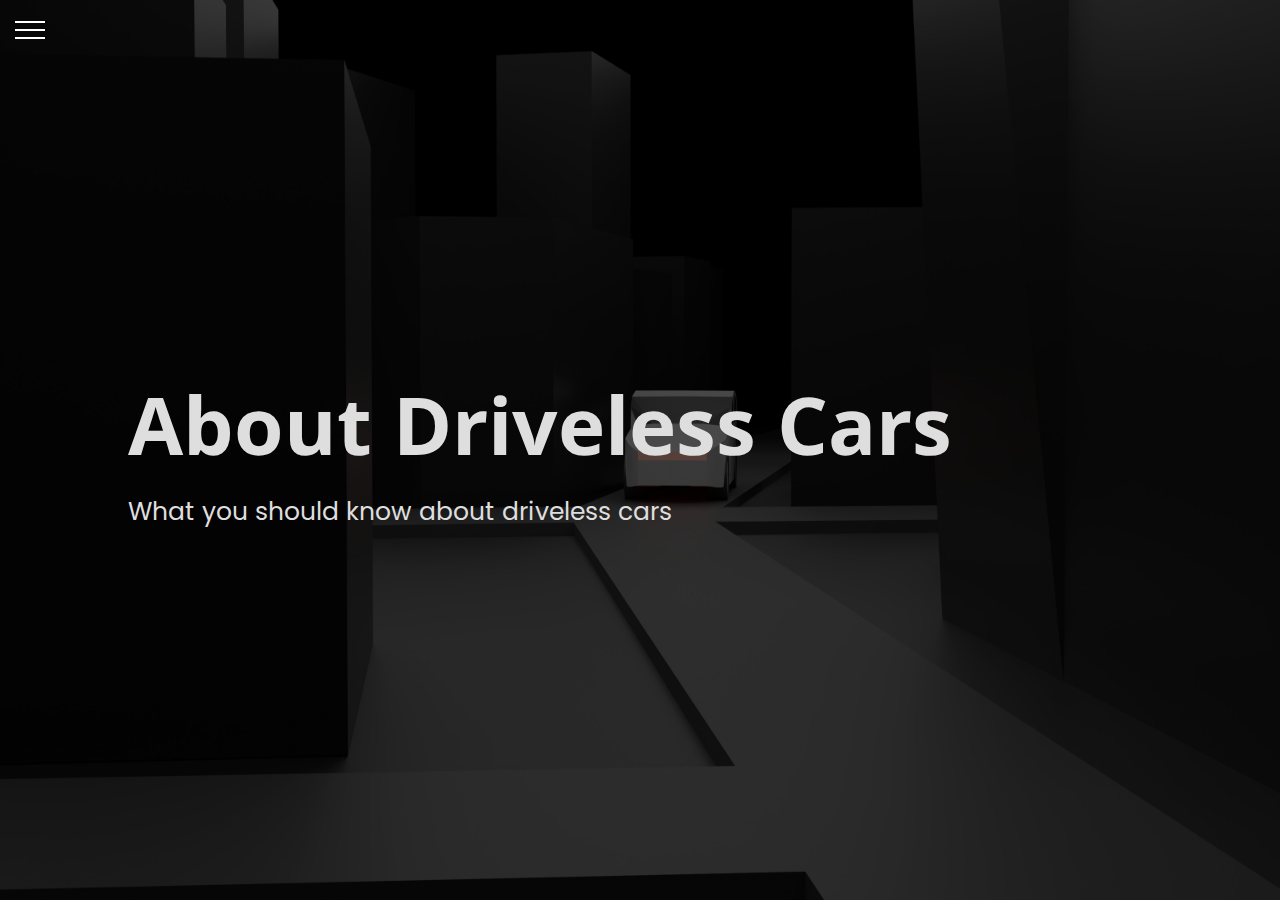
<file: about.html>
<!DOCTYPE html>
<html>

<head>
  <meta charset="utf-8">
  <meta name="viewport" content="width=device-width">
  <title>replit</title>
  <link href="about.css" rel="stylesheet" type="text/css" />
  <link href="sidebar.css" rel="stylesheet" type="text/css" />
  <link rel='stylesheet' href='https://fonts.googleapis.com/css?family=Source Sans Pro'>
  <link rel='stylesheet' href='https://fonts.googleapis.com/css?family=Poppins'>
  <link rel='stylesheet' href='https://fonts.googleapis.com/css?family=Open Sans'>
</head>


<body>
  <!-- side bar -->
  <div id='sidebar' class='sidebar'>
    <div class='sidebar-background'></div>
    <div class='sidebar-buttons'>
      <a class='sidebar-text' href='./index.html'>HOME</a>
      <a class='sidebar-text' href='./about.html'>ABOUT</a>
      <a class='sidebar-text' href='./target.html'>AUDIENCE</a>
      <a class='sidebar-text' href='./example.html'>BIG PLAYERS</a>
      <a class='sidebar-text' href='./compare.html'>COMPARISON</a>
      <a class='sidebar-text' href='./history.html'>HISTORY</a>
      <a class='sidebar-text' href='./reference.html'>REFERENCES</a>
      <a class='sidebar-text' href='./tech.html'>TECHNIQUES</a>
    </div>
  </div>
  
  <div class="menu-btn">
    <div class=menu-btn_burger></div>
  </div>

  <div class="wrapper">
    <!--   Landing Section   -->
    <section class='landingBlock1'>
      <div class="landingDiv">
        <h1> About Driveless Cars </h1>
        <p> What you should know about driveless cars</p>
        <img class="landingImage" src='./images-about/back1.jpg'></img>
      </div>
    </section>

    <section class='informationBlock'>
      <img class='block2Image' src='./images-about/1.jpg'></img>

      <div class="concept">
        <div class="text">
          <h1> Concepts </h1>
          <p class='hiddenFadeLeft'>
            A self-driving car is a vehicle that is capable of navigating and driving itself without the need for a
            human driver. It can detect and respond to its surroundings and can be operated without a human passenger
            present in the vehicle. These autonomous vehicles have the same capabilities as a conventional car and can
            perform the same tasks as a human driver.
          </p>
        </div>
        <div class='concept-image'>
          <div class="concept-image-div image-div">
            <img src="./images-about/2.webp" class='conceptImg'></img>
            <div class='captions'> Imagined driveless car. Source: Kelly Blue Book </div>
          </div>
        </div>
      </div>

      <div class="work">
        <div class="work-text hiddenFadeLeft">
          <h1>How do self-driving cars work?</h1>
          <p>
            Self-driving cars utilize a combination of sensors, actuators, advanced algorithms, machine learning, and
            powerful processors to operate. These vehicles use sensors to generate a map of their surroundings and
            gather information about nearby vehicles, traffic signals, road signs, other vehicles, pedestrians, and
            more. This data is processed by sophisticated software which determines the appropriate path for the vehicle
            and sends commands to the actuators to control acceleration, braking, and steering. The software also
            includes hard-coded rules, obstacle avoidance capabilities, and the ability to predict and recognize objects
            to help the vehicle safely follow the rules of the road and navigate around obstacles.
          </p>
        </div>

        <div class='work-image'>
          <div class="work-image-div image-div">
            <img src="./images-about/2.png" class='conceptImg'></img>
            <div class='captions'> Demo of a driveless car. Source: NYT</div>
          </div>
        </div>
      </div>

      <div class="level hiddenFadeLeft">
        <h1>Levels of driving automation</h1>

        <div class="level-block level-0 hiddenFadeLeft">
          <h1>Level 0: No Automation</h1>
          <p> Manually controlled. Human controls and performs all the driving tasks. </p>
        </div>

        <div class="level-block level-1 hiddenFadeLeft">
          <h1>Level 1: Driver Assistance</h1>
          <p> An advanced driver assistance system (ADAS) aids the human driver with steering, braking or accelerating,
            though not simultaneously. An ADAS includes rearview cameras and features like a vibrating seat warning to
            alert drivers when they drift out of the traveling lane. </p>
        </div>

        <div class="level-block level-2 hiddenFadeLeft">
          <h1>Level 2: Partial Automation</h1>
          <p> An ADAS that can steer and either brake or accelerate simultaneously while the driver remains fully aware
            behind the wheel and continues to act as the driver. </p>
        </div>

        <!--         <div class='div-line'></div> -->

        <div class="level-block level-3 hiddenFadeLeft">
          <h1>Level 3: Conditional Automation</h1>
          <p> An automated driving system (ADS) can perform all driving tasks under certain circumstances, such as
            parking the car. In these circumstances, the human driver must be ready to retake control and is still
            required to be the main driver of the vehicle. </p>
        </div>

        <div class="level-block level-4 hiddenFadeLeft">
          <h1>Level 4: High Automation</h1>
          <p> An ADS can perform all driving tasks and monitor the driving environment in certain circumstances. In
            those circumstances, the ADS is reliable enough that the human driver needn't pay attention.</p>
        </div>

        <div class="level-block level-5 hiddenFadeLeft">
          <h1>Level 5: Full Automation</h1>
          <p> The vehicle's ADS acts as a virtual chauffeur and does all the driving in all circumstances. The human
            occupants are passengers and are never expected to drive the vehicle.</p>
        </div>

        <div class='level-manual-image-div image-div'>
          <img src="./images-about/3.webp" class='image'>
          <div class='captions'> Manual Driving. Source: AAA</div>
        </div>

        <div class='level-auto-image-div image-div'>
          <img src="./images-about/4.jpg" class='image'></img>
          <div class='captions'> Automatic Driving. Source: Forbes</div>
        </div>
      </div>

      <div class="benefit">
        <h1>Benefits of Driverless Cars</h1>

        <p>
          The real promise of self-driving cars is the potential for significant reductions in CO2 emissions. In a
          recent study, experts identified three trends that, if adopted simultaneously, would unlock the full potential
          of self-driving cars: vehicle automation, vehicle electrification, and carpooling. By 2050, these "three
          revolutions in urban mobility" could:
        </p>

        <div class="points">
          <p>
            Reduce traffic congestion (30% fewer vehicles on the road).
          </p>

          <p>
            Reduce transportation costs by 40% (in terms of vehicles, fuel and infrastructure).
          </p>

          <p>
            Improve mobility and livability.
          </p>

          <p>
            Free up parking lots for other uses (schools, parks, community centers).
          </p>

          <p>
            Reduce global urban CO2 emissions by 80%.
          </p>

          <div class='benefit-image image-div'>
            <img src="./images-about/benefit.webp" class='image'>
            <div class='captions'> Driverless Car Idea. Source: Valiente Mott</div>
          </div>
        </div>
      </div>

      <div class="challenge">
        <h1> Challenges of Driverless Car</h1>

        <div class="small-point">
          <h2>
            Weather conditions
          </h2>
          <p>
            What happens when a self-driving car drives in heavy rain? If there is a layer of snow on the road, the lane
            dividers will disappear. How will the cameras and sensors track lane markings if the markings are obscured
            by water, oil, ice or debris?
          </p>
        </div>

        <div class="small-point">
          <h2>
            Accident Liability
          </h2>
          <p>
            Who is responsible for accidents caused by self-driving cars? The manufacturer? Human passengers? The latest blueprints suggest that fully autonomous Level 5 cars will have no dashboard or steering wheel, so human passengers will not even have the option to take control of the vehicle in an emergency.
          </p>
        </div>

        <div class="small-point">
          <h2>
            Human and Emotional Intelligence
          </h2>
          <p>
            Human drivers rely on subtle cues and nonverbal communication - such as making eye contact with pedestrians or reading the facial expressions and body language of other drivers - to make snap judgments and predict behavior. Can self-driving cars replicate this connection? Will they have the same life-saving instincts as human drivers?
          </p>
        </div>

        <div class="small-point">
          <h2>
            Traffic conditions and laws
          </h2>
          <p>
            Will self-driving cars have trouble with tunnels or bridges? How will they cope with the successive traffic? Will self-driving cars be relegated to specific lanes? Will they be granted the right to use carpool lanes? What about the older fleets that will still be on the road in the next 20 or 30 years?
          </p>
        </div>

        <div class="small-point">
          <h2>
            LIDAR and Radar
          </h2>
          <p>
            LIDAR is expensive and still struggling to strike the right balance between range and resolution. If multiple self-driving cars are driving on the same road, will their LIDAR signals interfere with each other? If multiple radio frequencies are available, will the frequency range be sufficient to support the mass production of self-driving cars.
          </p>
        </div>
      </div>
      <div class='div-line'></div>

      <section class="footer">
        <div class="container footer-container">
          <p> © Copyright | Driverless Cars Assignment 2022 - 2023 </p>
          <p style='font-size: 25px'> Developed by Justin Liu, Alex Zhao, Enshuo Zhang, Frank Xie, Steven Chow, Kyle Xu
          </p>
        </div>
      </section>
    </section>

  </div>
  <script src="script.js"></script>
</body>

</html>
</file>
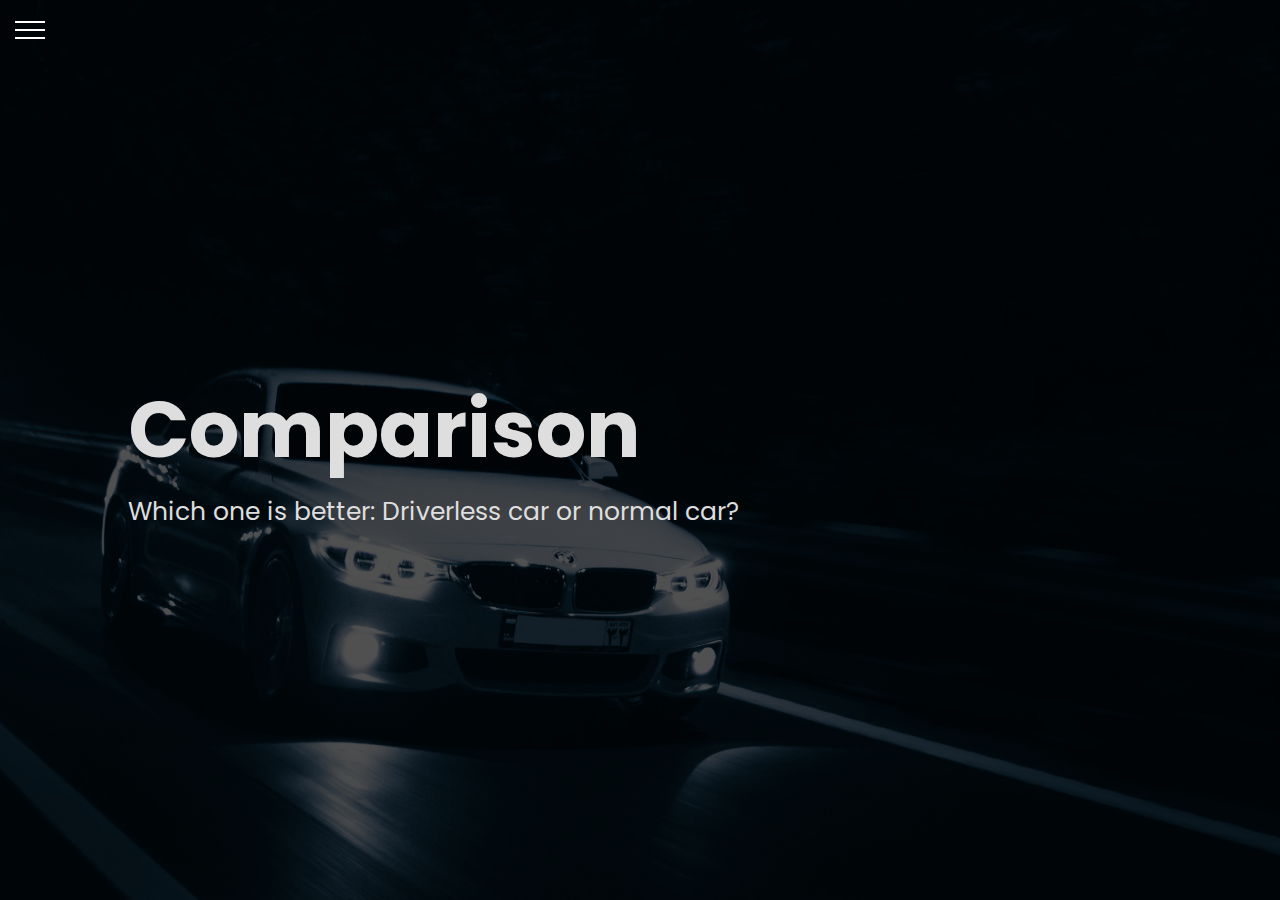
<file: compare.html>
<!DOCTYPE html>
<html>

<head>
  <meta charset="utf-8">
  <meta name="viewport" content="width=device-width">
  <title>replit</title>
  <link href="compare.css" rel="stylesheet" type="text/css" />
  <link href="sidebar.css" rel="stylesheet" type="text/css" />
  <link rel='stylesheet' href='https://fonts.googleapis.com/css?family=Source Sans Pro'>
  <link rel='stylesheet' href='https://fonts.googleapis.com/css?family=Poppins'>
  <link rel='stylesheet' href='https://fonts.googleapis.com/css?family=Open Sans'>
</head>


<body>
  <!-- side bar -->
  <div id='sidebar' class='sidebar'>
    <div class='sidebar-background'></div>
    <div class='sidebar-buttons'>
      <a class='sidebar-text' href='./index.html'>HOME</a>
      <a class='sidebar-text' href='./about.html'>ABOUT</a>
      <a class='sidebar-text' href='./target.html'>AUDIENCE</a>
      <a class='sidebar-text' href='./example.html'>BIG PLAYERS</a>
      <a class='sidebar-text' href='./compare.html'>COMPARISON</a>
      <a class='sidebar-text' href='./history.html'>HISTORY</a>
      <a class='sidebar-text' href='./reference.html'>REFERENCES</a>
      <a class='sidebar-text' href='./tech.html'>TECHNIQUES</a>
    </div>
  </div>
  
  <div class="menu-btn">
    <div class=menu-btn_burger></div>
  </div>

  <div class="wrapper">

    <!--  landing section -->
    <section class="landing">
      <div class="landingDiv">
        <h1> Comparison </h1>
        <p> Which one is better: Driverless car or normal car?</p>
        <img class="landingImage" src='./images-compare/back.jpg'></img>
      </div>
    </section>

    <section class="information">

      <div class="block">
        <div class="text-block">
          <h1> Driverless Car vs. Driving Car</h1>

          <p>
            A self-driving car is a vehicle that operates with little to no assistance from a human. Higher levels of
            automation enable driverless automobiles to sense their surroundings, navigate, and operate without a human
            operator.
          </p>

          <p>
            Regular cars are essentially just daily vehicles that are mostly controlled by the driver. All driving
            duties, including navigation and vehicle control, are carried out by humans.
          </p>
        </div>
      </div>

      <div class='div-line'></div>

      <div class="ad-section-less">
        <h1> Driverless Car Advantages</h1>
        <div class="shell">
          <div class="box">
            <img src="./images-compare/traffic.jpg">
            <div class="text">
              <h2>
                Reduced traffic congestion
              </h2>
              <p>
                One of the biggest promises of self-driving cars is the possibility of reducing congestion on our
                nation’s roads. If driverless cars were widespread, there could be fewer accidents, fewer traffic jams,
                and reduced demand for highway police and EMTs. Public transportation could become much easier too.
              </p>
            </div>
            <span> Point I </span>
          </div>

          <div class="box">
            <img src="./images-compare/light.jpg">
            <div class="text">
              <h2>
                Less room for human error
              </h2>
              <p>
                Ideally, self-driving cars minimize the chance of a person making an error that leads to an accident.
                These vehicles are supposed to stay safely in their lane, follow traffic rules, and protect the people
                inside the vehicle as well as others on the road.
              </p>
            </div>
            <span> Point II </span>
          </div>

          <div class="box">
            <img src="./images-compare/travel.jpg">
            <div class="text">
              <h2>
                Potential for faster travel
              </h2>
              <p>
                Wouldn’t it be great if we could do away with speed limits and just trust self-driving cars to transport
                us at rocket speed? This is one of the potentially huge benefits of driverless vehicles. You could get
                home from work in a flash.
              </p>
            </div>
            <span> Point III </span>
          </div>

          <div class="box">
            <img src="./images-compare/environment.jpg">
            <div class="text">
              <h2>
                Environmental Benefits
              </h2>
              <p>
                Some self-driving cars use less gasoline so if more were on the roads, there could be fewer
                fuel-guzzling traffic jams to harm the environment. Plus, there could be a lower risk of semi-truck
                accidents with chemical spills, explosions, and other environmentally damaging side effects. That’s good
                for the Earth and good for all of us.
              </p>
            </div>
            <span> Point IV </span>
          </div>

          <div class="box">
            <img src="./images-compare/future.jpg">
            <div class="text">
              <h2>
                Potentials for future
              </h2>
              <p>
                By drastically lowering the frequency of traffic accidents and fatalities, self-driving cars hope to
                benefit people and save lives. Beyond what is feasible in a typical automobile with a human driver,
                driverless cars have the potential to boost speed and safety on the road.
              </p>
            </div>
            <span> Point V </span>
          </div>
        </div>
      </div>

      <div class='div-line'></div>

      <div class="ad-section-less">
        <h1> Normal Car Advantages </h1>
        <div class="shell">
          <div class="box">
            <img src="./images-compare/subcon.jpg">
            <div class="text">
              <h2>
                Subconscious reaction 
              </h2>
              <p>
                In most circumstances considering the current devleopment of technology, the subconscious reaction of human beings in response to danger is more reliable than the changes brought about by technology.
              </p>
            </div>
            <span> Point I </span>
          </div>

          <div class="box">
            <img src="./images-compare/exercises.jpg">
            <div class="text">
              <h2>
                Exercises and Training
              </h2>
              <p>
                When an actual human being is driving the car, the driver gains expereince over time. As a result, driving the car by a driver can exericse and train the driver regarding its driving skill. Although driverless car can technically train its model using huge amount of data, it's still enormous compare to a real driver.
              </p>
            </div>
            <span> Point II </span>
          </div>

          <div class="box">
            <img src="./images-compare/hacker.jpg">
            <div class="text">
              <h2>
                "Immune" from "virus"
              </h2>
              <p>
                Considering a driverless car, specifically, its implemented program has the potential to be hacked from computer virus, a driver driving the car is immune to these factors when driving a car. On that aspect, a human driver prevents the risk of being hacked and malfunctioned because of the computer virus.
              </p>
            </div>
            <span> Point III </span>
          </div>

          <div class="box">
            <img src="./images-compare/driver.jpg">
            <div class="text">
              <h2>
                Realistic Choice
              </h2>
              <p>
                Based the current development and level of a driverless technologies, a human driver is still way more reliable and trustworthy. Public concerns grows each failure of a driverless car, as everyone is afraid to take on the driverless car. As a result, at the curent stage of the society, a human driver is still most people's go-to option.
              </p>
            </div>
            <span> Point IV </span>
          </div>

          <div class="box">
            <img src="./images-compare/accidents.jpg">
            <div class="text">
              <h2>
                Relatively Lower Risk
              </h2>
              <p>
                Although either normal car and driverless car crashes can be fatal, human's subconscious reactions with great operations will in a degree reduce the impact of the actual car crahses. That do not work the same for driverless car. If the program determines it's empty at the front and it accelerates, the crash, depends on the development of the technology in the car, can be vary but can not be changed manually. To conclude, in the current stage of driverless car, the crashes from a normal car tends to be less fatal.
              </p>
            </div>
            <span> Point V </span>
          </div>
        </div>
      </div>

      <div class='div-line'></div>

      <section class="footer">
        <div class="container footer-container">
          <p> © Copyright | Driverless Cars Assignment 2022 - 2023 </p>
          <p style='font-size: 25px'> Developed by Justin Liu, Alex Zhao, Enshuo Zhang, Frank Xie, Steven Chow, Kyle Xu
          </p>
        </div>
      </section>
    </section>

  </div>

  <script src="script.js"></script>
</body>

</html>
</file>
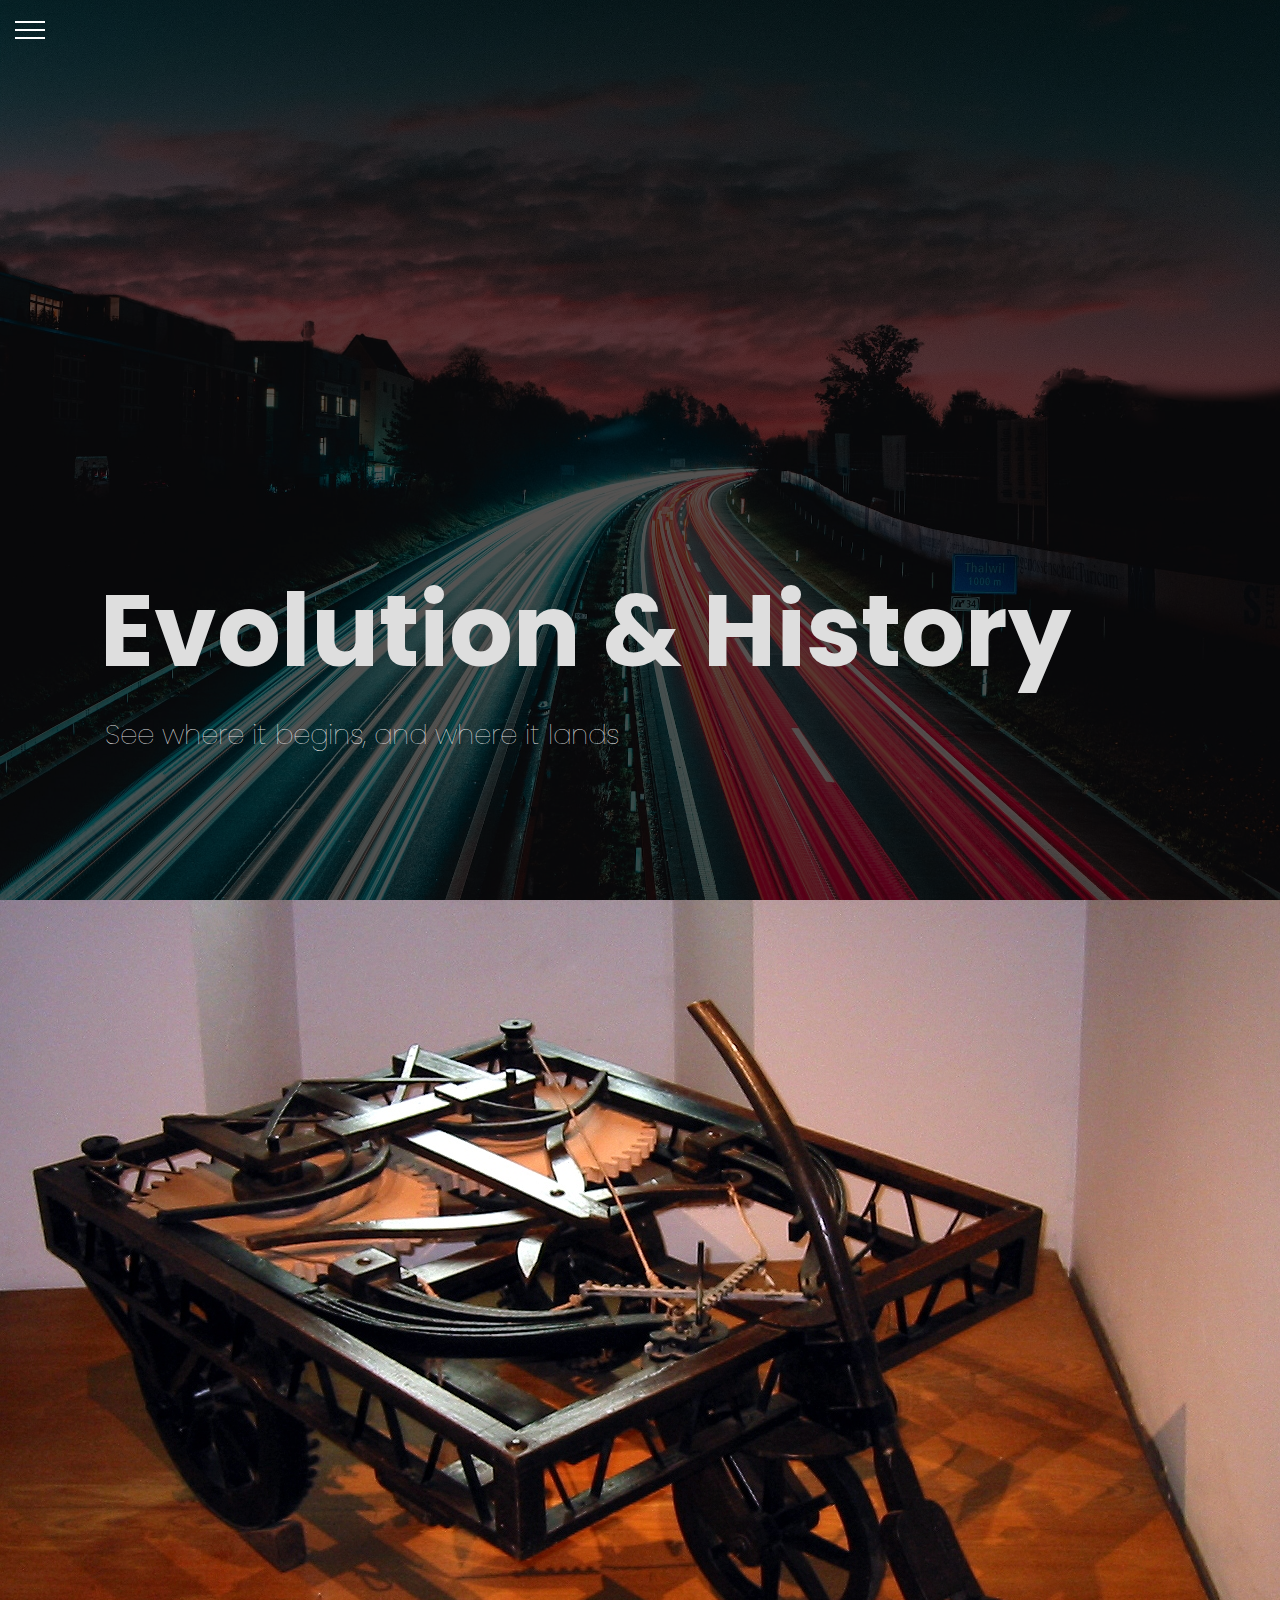
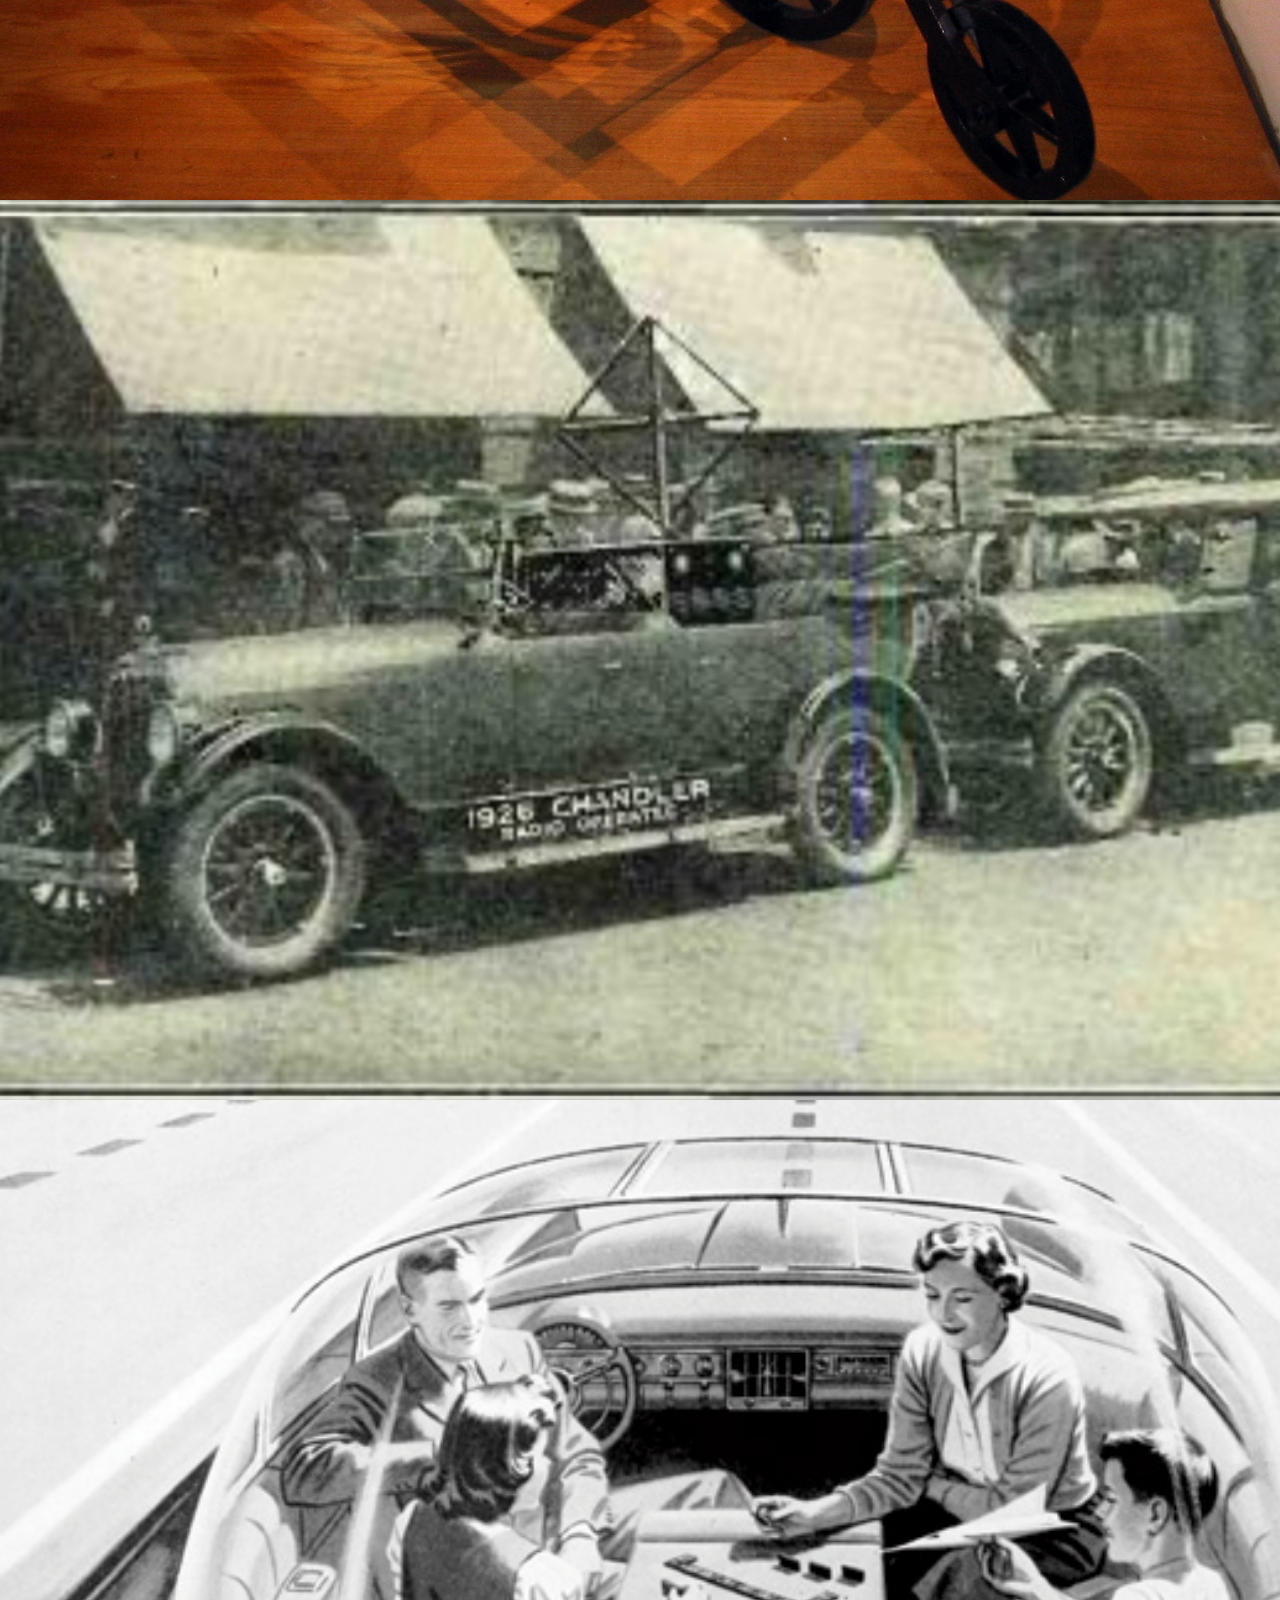
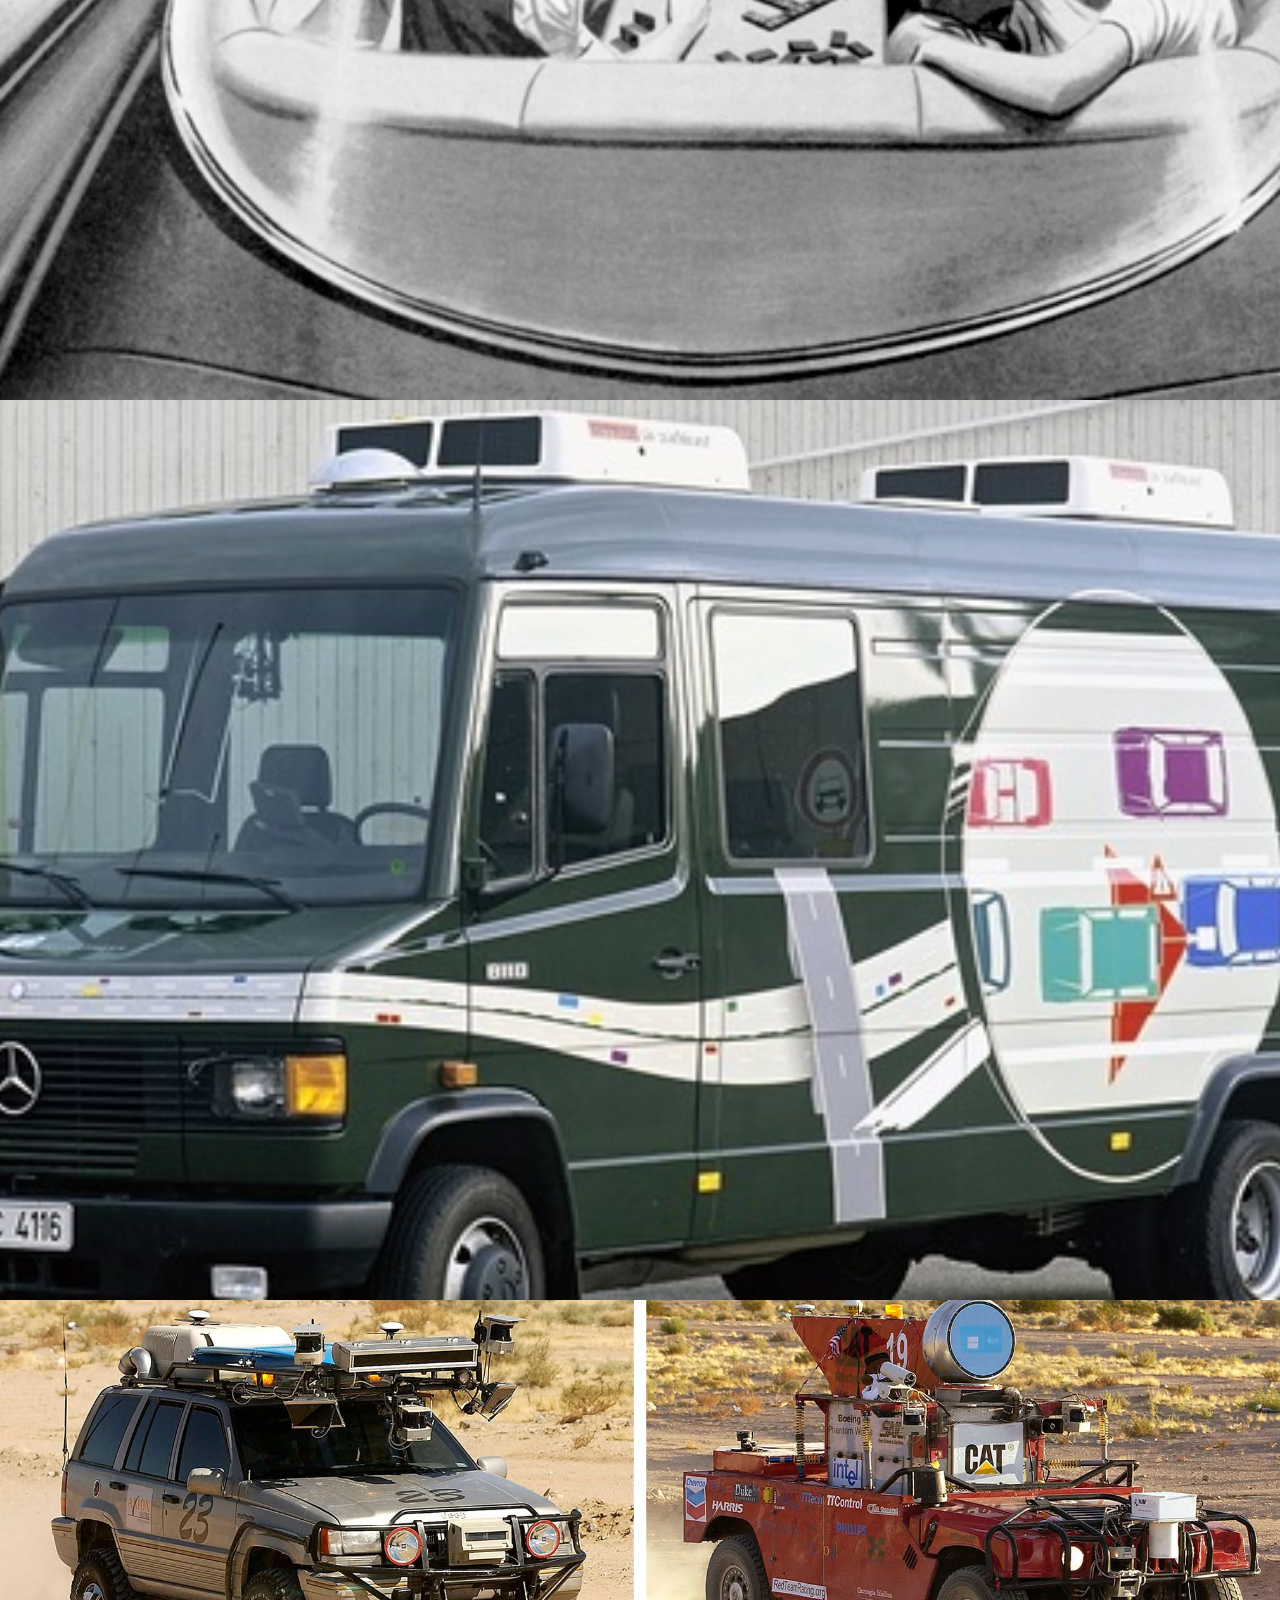
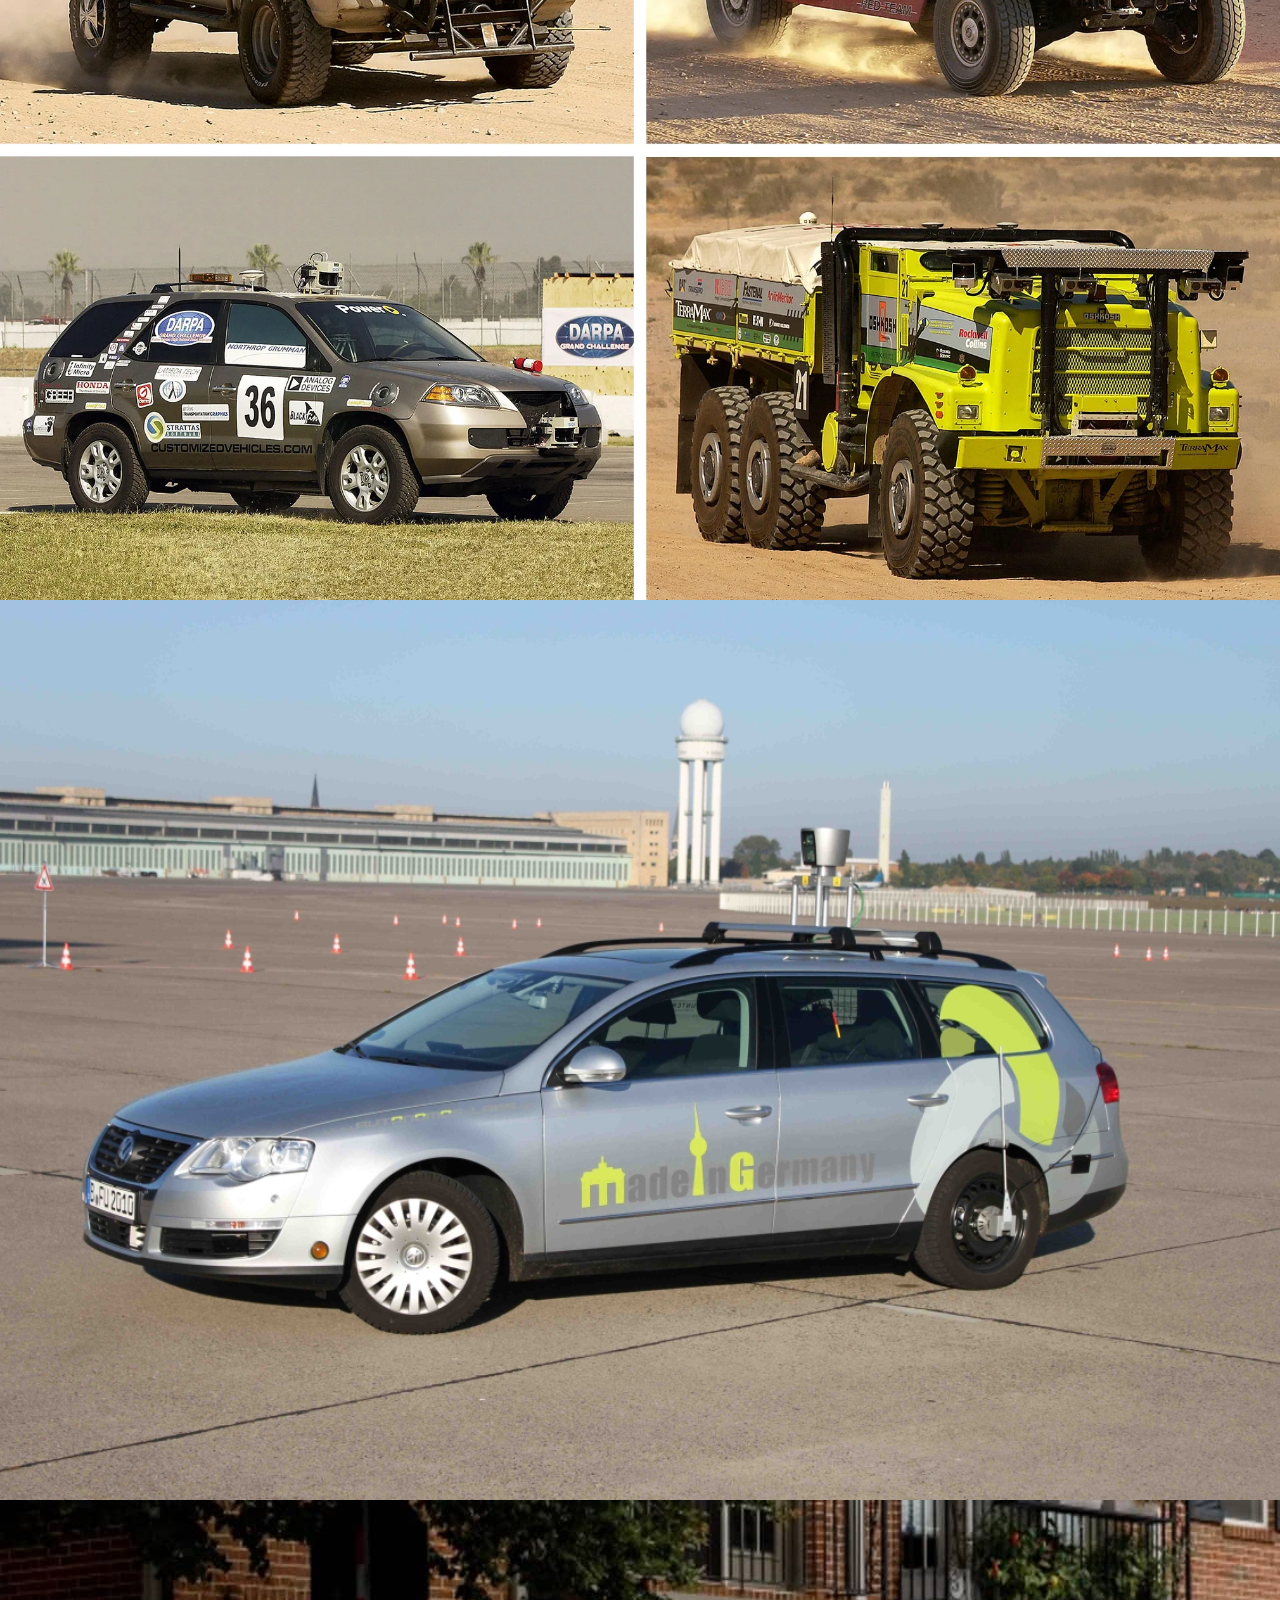
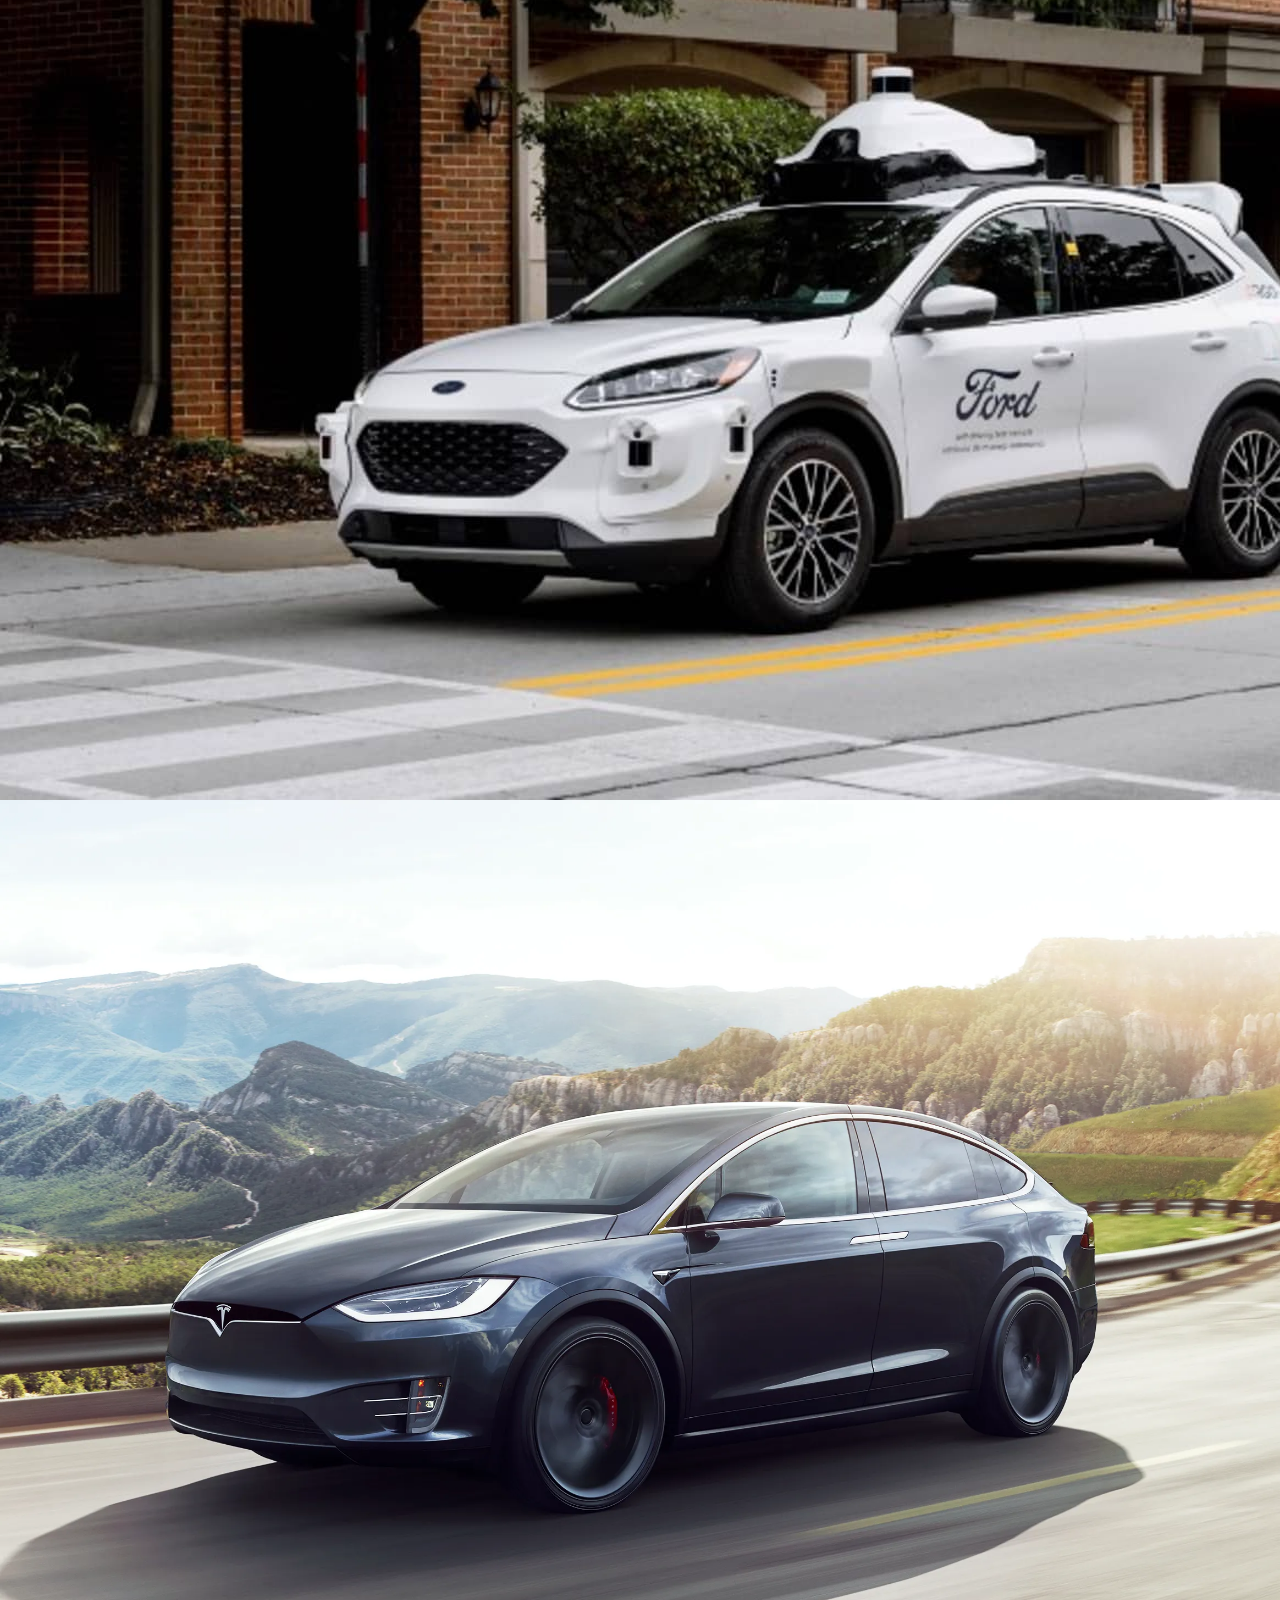
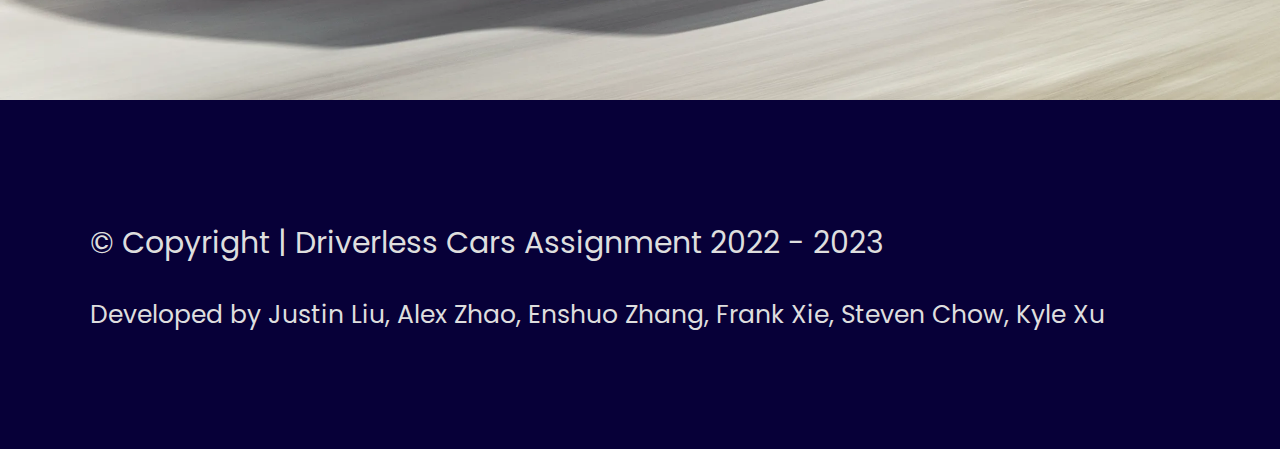
<file: history.html>
<!DOCTYPE html>
<html>

<head>
  <meta charset="utf-8">
  <meta name="viewport" content="width=device-width">
  <title>replit</title>
  <link href="history.css" rel="stylesheet" type="text/css" />
  <link href="sidebar.css" rel="stylesheet" type="text/css" />
  <link rel='stylesheet' href='https://fonts.googleapis.com/css?family=Source Sans Pro'>
  <link rel='stylesheet' href='https://fonts.googleapis.com/css?family=Poppins'>
  <link rel='stylesheet' href='https://fonts.googleapis.com/css?family=Open Sans'>
</head>

<body>
  <!-- side bar -->
  <div id='sidebar' class='sidebar'>
    <div class='sidebar-background'></div>
    <div class='sidebar-buttons'>
      <a class='sidebar-text' href='./index.html'>HOME</a>
      <a class='sidebar-text' href='./about.html'>ABOUT</a>
      <a class='sidebar-text' href='./target.html'>AUDIENCE</a>
      <a class='sidebar-text' href='./example.html'>BIG PLAYERS</a>
      <a class='sidebar-text' href='./compare.html'>COMPARISON</a>
      <a class='sidebar-text' href='./history.html'>HISTORY</a>
      <a class='sidebar-text' href='./reference.html'>REFERENCES</a>
      <a class='sidebar-text' href='./tech.html'>TECHNIQUES</a>
    </div>
  </div>
  
  <div class="menu-btn">
    <div class=menu-btn_burger></div>
  </div>

  <!--   head -->
  <section>
    <div style='height: 100vh'>
      <h1 class='title'>Evolution & History</h1>
      <h2 class='subTitle'>See where it begins, and where it lands</h2>
      <img class='background' src='./images-history/cars.jpg'></img>
    </div>
  </section>
  <!--info1 --->
  <section id='section2'>
    <div class='info1background'>
      <div id='info1'>
      </div>
      <div class='info1Text' id='info1Text'>
        <h1 class='info1Title'>A dream that sprout</h1>
        <p class='info1Des'>The dream of a self-driving automobile goes as far back as the middle ages, centuries
          prior
          to the invention of the car. The evidence for this comes from a sketching by Leonardo De Vinci that was
          meant
          to be a rough blueprint for a self-propelled cart.
        </p>
      </div>
      <div id='info1Sub'></div>
      <h1 id='info1Year'>??? - 1990</h1>
      <img class='info1Img' src='./images-history/blueprint.jpg'></img>
    </div>
  </section>
  <!--info2 --->
  <section id='section3'>
    <div class='info2background'>
      <div id='info2'>
      </div>
      <div class='info2Text' id='info2Text'>
        <h1 class='info2Title'>One Small Step</h1>
        <p class='info2Des'>Houdina Radio Control Company’s first public<br> demonstration of a driverless car in
          1925.
          The radio<br> impulses drove miniature electric motors that controlled <br>the car's every movement. In
          1925,
          he officially exhibited his <br>radio-controlled driver-less automobile, American Wonder, on <br>the streets of
          New York City, driving up Broadway and down Fifth <br> Avenue in traffic jams. <br>
          Futurama, an exhibit at the 1939 New York World’s Fair. (Concepts) <br> & came up with an automated highway
          system in which cars can drive autonomously, allowing <br>passengers to reach their destinations safely and
          conveniently. (Norman Bel Geddes <br>designed the first self-driving automobile at GM's 1939 show, which was an
          electric vehicle steered by radio-controlled electromagnetic fields generated by magnetized metal spikes
          implanted in the highway.)

        </p>
      </div>
      <div id='info2Sub'></div>
      <h1 id='info2Year'> 1925~1939 </h1>
      <img class='info1Img' src='./images-history/info2.webp'></img>
    </div>
  </section>
  <!-- info3 --->
  <section id='section4'>
    <div class='info3background'>
      <div id='info3'>
      </div>
      <div class='info3Text' id='info3Text'>
        <h1 class='info3Title'>Improvments & Upgrade</h1>
        <p class='info3Des'>In 1958, General Motors had made this concept a reality.The car's front end was outfitted
          with pick-up coils, which could detect electricity flowing through a specific technique in the road. The
          current might be changed to instruct the car to shift the steering wheel to the left or right.<br>
          The Japanese improved upon this idea. In 1977, a team at Japan’s Tsukuba Mechanical Engineering Laboratory
          <br> took the first major step of developing what many <br>consider to be the first stand-alone autonomous <br> vehicle.

        </p>
      </div>
      <div id='info3Sub'></div>
      <h1 id='info3Year'>1958~1977</h1>
      <img class='info1Img' src='./images-index/block2r.jpg'></img>
    </div>
  </section>
  <!--   info4 -->
  <section id='section5'>
    <div class='info4background'>
      <div id='info4'>
      </div>
      <div class='info4Text' id='info4Text'>
        <h1 class='info4Title'>Strive Forth</h1>
        <p class='info4Des'>1987: Germans improve VaMoRs. <br> (VaMoRs reads the lines on the road using <br> cameras and 
          numerous sensors in a way similar to <br> those of contemporary self-driving or <br> semi-autonomous
          automobiles. The automobile is not appropriate for day-to-day travel due to the processing speed of the
          VaMoRs system. Images may be processed by computer systems in seconds, but current computers can do it in nanoseconds or milliseconds.)
          
          <br><br>1996: Engineering professor Alberto Broggi and his team at the University of Parma initiated the ARGO
          project to pick up where the Prometheus project left off.
        </p>
      </div>
      <div id='info4Sub'></div>
      <h1 id='info4Year'>1987~1996</h1>
      <img class='info1Img' src='./images-history/vamors.jpg'></img>
    </div>
  </section>
  <!--     info5 -->
  <section id='section6'>
    <div class='info5background'>
      <div id='info5'>
      </div>
      <div class='info5Text' id='info5Text'>
        <h1 class='info5Title'>Discovery of the 21st century</h1>
        <p class='info5Des'>Beginning of the 21st century: The U.S. military, which began getting involved in the
          development of autonomous vehicle technology during the ’80s, announced the DARPA Grand Challenge. (At the
          turn of the century, the United States military, which had been involved in the development of autonomous
          vehicle technology since the 1980s, announced the DARPA Major Project, a long-distance contest in which $1
          million would be awarded to the team of engineers whose vehicle successfully completed the 150-mile obstacle
          course. Despite the fact that none of the cars completed the course, the event was deemed a success since it
          encouraged <br> innovation in the industry. In future years, the government conducted <br>numerous more
          challenges to encourage engineers to <br> advance the technology.)

        </p>
      </div>
      <div id='info5Sub'></div>
      <h1 id='info5Year'>2000</h1>
      <img class='info1Img' src='./images-history/darpa.webp'></img>
    </div>
  </section>
  <!--     info6 -->
  <section id='section7'>
    <div class='info6background'>
      <div id='info6'>
      </div>
      <div class='info6Text' id='info6Text'>
        <h1 class='info6Title'> First Licensed Driverless Car </h1>
        <p class='info6Des'>Internet giant Google announced that some of <br> its employees had spent the previous year
          secretly <br> developing and testing self-driving car systems in <br> hopes of finding a solution that would
          cut the number <br> of car crashes in half each year.
          
          <br><br>The Institute of Control Engineering of the Technische University <br> of Brunswick demonstrated the
          first
          autonomous driving on public streets in Germany with the research vehicle Leonie. It was the first car
          licensed for autonomous driving on the streets and highways in Germany.

        </p>
      </div>
      <div id='info6Sub'></div>
      <h1 id='info6Year'>2010</h1>
      <img class='info1Img' src='./images-history/germany.jpg'></img>
    </div>
  </section>
  <!--     info7 -->
  <section id='section8'>
    <div class='info7background'>
      <div id='info7'>
      </div>
      <div class='info7Text' id='info7Text'>
        <h1 class='info7Title'>March to Advance</h1>
        <p class='info7Des'>In Janurary 2014, induct Technology's Navia shuttle became the first commercially
          available
          self-driving car (LAS VEGAS, Jan. 6, 2014 /PRNewswire/ -- (CES) - Induct today announced the U.S. launch of
          Navia, the world's first smart electric driverless shuttle, with a live demonstration at the Consumer
          Electronics Show in Las Vegas, Nevada. Already deployed with partners in Switzerland, the United Kingdom and
          Singapore, the Navia self-driving shuttle bus easily and safely navigates pedestrian-congested streets
          without
          the need to use railroads or designated paths. By utilizing advanced robotics, laser mapping
          technology and sensors that detect <br> vehicle acceleration and rotation Navia can instantly <br> calculate
          its location, nearby obstacles, route and <br> distance traveled in real time, enabling it to carry
          <br> passengers quickly, safely and efficiently.)


        </p>
      </div>
      <div id='info7Sub'></div>
      <h1 id='info7Year'>2014</h1>
      <img class='info1Img' src='./images-history/2022.jpeg'></img>
    </div>
  </section>
  <!--     info8 -->
  <section id='section9'>
    <div class='info8background'>
      <div id='info8'>
      </div>
      <div class='info8Text' id='info8Text'>
        <h1 class='info8Title'> Rise of the Technology</h1>
        <p class='info8Des'>
          
          2014: Tesla Motors announced its first version of <br> Autopilot. 
          
          <br>(Tesla Motors first introduced its semi-autonomous driving technology, Autopilot, in 2014. It uses an array of cameras,
          radar, and ultrasonic sensors strategically placed all around the car, and effectively merges the car's suite of
          driver-assist systems to enable rudimentary self-driving on the highway.)
          <br><br>2019: Twenty-nine states in the United States have passed laws allowing self-driving cars. (As of August
          2022,
          38 states have laws or executive orders related to autonomous vehicles. In June 2011, the Nevada Legislature
          passed a law to authorize the use of automated cars.)
        </p>
      </div>
      <div id='info8Sub'></div>
      <h1 id='info8Year'>2014~2019</h1>
      <img class='info1Img' src='./images-history/Tesla.webp'></img>
    </div>
  </section>
  <section class="footer">
    <div class="container footer-container">
      <p> © Copyright | Driverless Cars Assignment 2022 - 2023 </p>
      <p style='font-size: 25px'> Developed by Justin Liu, Alex Zhao, Enshuo Zhang, Frank Xie, Steven Chow, Kyle Xu
      </p>
    </div>
  </section>
  <script src="history.js"></script>

</body>

</html>
</file>
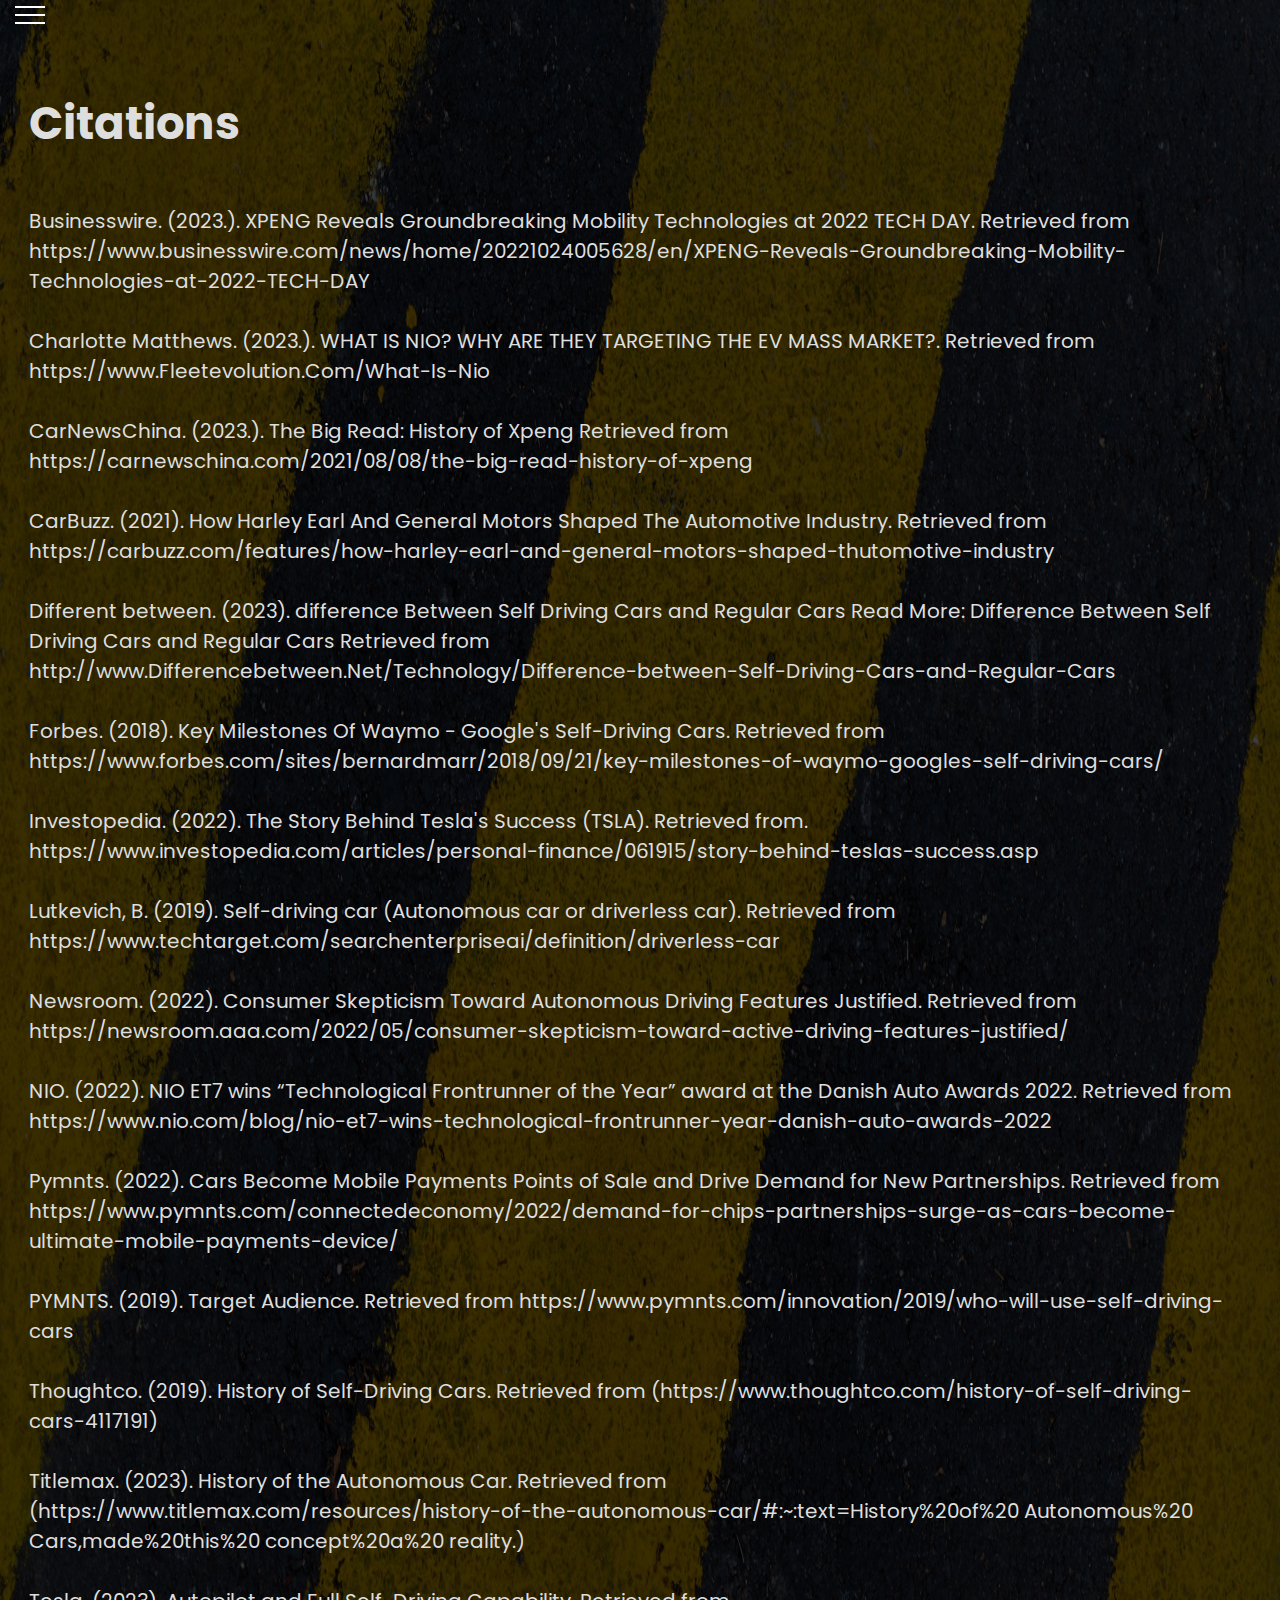
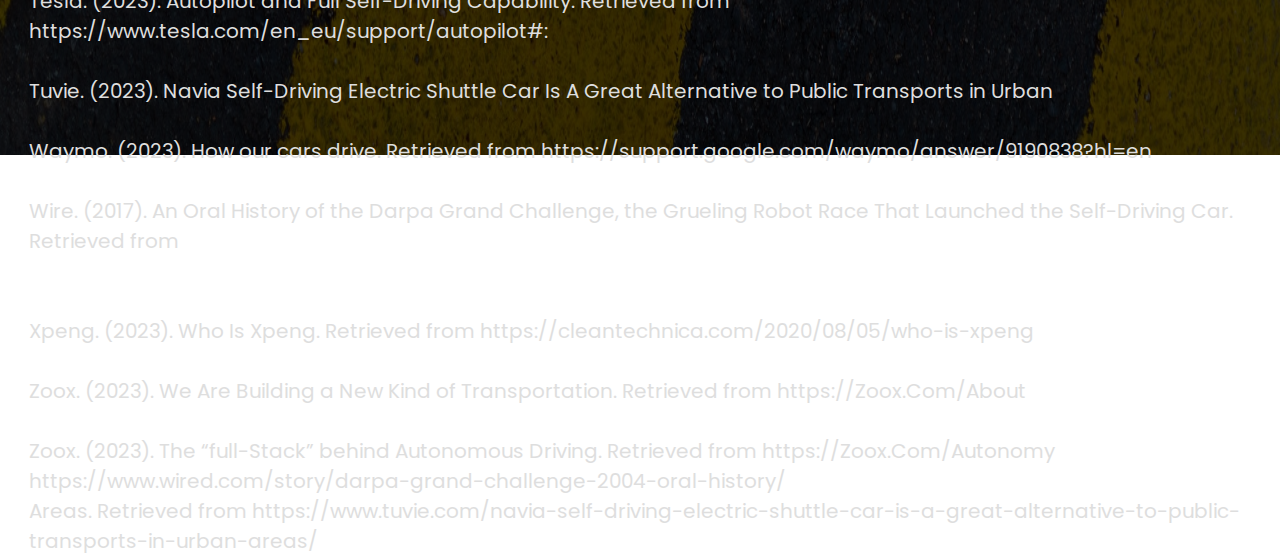
<file: reference.html>
<!DOCTYPE html>
<html>

<head>
  <meta charset="utf-8">
  <meta name="viewport" content="width=device-width">
  <title>replit</title>
  <link href="reference.css" rel="stylesheet" type="text/css" />
  <link href="sidebar.css" rel="stylesheet" type="text/css" />
  <link rel='stylesheet' href='https://fonts.googleapis.com/css?family=Source Sans Pro'>
  <link rel='stylesheet' href='https://fonts.googleapis.com/css?family=Poppins'>
  <link rel='stylesheet' href='https://fonts.googleapis.com/css?family=Open Sans'>
</head>


<body>
  <!-- side bar -->
  <div id='sidebar' class='sidebar'>
    <div class='sidebar-background'></div>
    <div class='sidebar-buttons'>
      <a class='sidebar-text' href='./index.html'>HOME</a>
      <a class='sidebar-text' href='./about.html'>ABOUT</a>
      <a class='sidebar-text' href='./target.html'>AUDIENCE</a>
      <a class='sidebar-text' href='./example.html'>BIG PLAYERS</a>
      <a class='sidebar-text' href='./compare.html'>COMPARISON</a>
      <a class='sidebar-text' href='./history.html'>HISTORY</a>
      <a class='sidebar-text' href='./reference.html'>REFERENCES</a>
      <a class='sidebar-text' href='./tech.html'>TECHNIQUES</a>
    </div>
  </div>

  <div class="menu-btn">
    <div class='menu-btn_burger'></div>
  </div>

  <div class="wrapper">
    <!--  Citation Block   -->
    <section class='informationBlock'>
      <img class='refblock2Image' src="./images-index/ref.jpg"></img>
      <div class="reference">
        <div class="ref-text">

          <h1> Citations </h1>

          <p>
            Businesswire. (2023.). XPENG Reveals Groundbreaking Mobility Technologies at 2022 TECH DAY. Retrieved from
            <br>
            https://www.businesswire.com/news/home/20221024005628/en/XPENG-Reveals-Groundbreaking-Mobility-Technologies-at-2022-TECH-DAY

            <br><br>
            Charlotte Matthews. (2023.). WHAT IS NIO? WHY ARE THEY TARGETING THE EV MASS MARKET?. Retrieved from <br>
            https://www.Fleetevolution.Com/What-Is-Nio

            <br><br>
            CarNewsChina. (2023.). The Big Read: History of Xpeng Retrieved from <br>
            https://carnewschina.com/2021/08/08/the-big-read-history-of-xpeng
            <br><br>CarBuzz. (2021). How Harley Earl And General Motors Shaped The Automotive Industry. Retrieved
            from<br>
            https://carbuzz.com/features/how-harley-earl-and-general-motors-shaped-thutomotive-industry
            <br><br>
            Different between. (2023). difference Between Self Driving Cars and Regular Cars Read More: Difference
            Between Self Driving Cars and Regular Cars Retrieved from <br>
            http://www.Differencebetween.Net/Technology/Difference-between-Self-Driving-Cars-and-Regular-Cars
            <br><br>
            Forbes. (2018). Key Milestones Of Waymo - Google's Self-Driving Cars. Retrieved from
            https://www.forbes.com/sites/bernardmarr/2018/09/21/key-milestones-of-waymo-googles-self-driving-cars/
            <br><br>
            Investopedia. (2022). The Story Behind Tesla's Success (TSLA). Retrieved from.
            https://www.investopedia.com/articles/personal-finance/061915/story-behind-teslas-success.asp
            <br><br>
            Lutkevich, B. (2019). Self-driving car (Autonomous car or driverless car). Retrieved from <br>
            https://www.techtarget.com/searchenterpriseai/definition/driverless-car

            <br><br>

            Newsroom. (2022). Consumer Skepticism Toward Autonomous Driving Features Justified. Retrieved from
            <br>https://newsroom.aaa.com/2022/05/consumer-skepticism-toward-active-driving-features-justified/
            <br><br>
            NIO. (2022). NIO ET7 wins “Technological Frontrunner of the Year” award at the Danish Auto Awards 2022.
            Retrieved from <br>
            https://www.nio.com/blog/nio-et7-wins-technological-frontrunner-year-danish-auto-awards-2022
            <br><br>
            Pymnts. (2022). Cars Become Mobile Payments Points of Sale and Drive Demand for New Partnerships. Retrieved
            from<br>
            https://www.pymnts.com/connectedeconomy/2022/demand-for-chips-partnerships-surge-as-cars-become-ultimate-mobile-payments-device/
            <br><br>
            PYMNTS. (2019). Target Audience. Retrieved from
            https://www.pymnts.com/innovation/2019/who-will-use-self-driving-cars
            <br><br>
            Thoughtco. (2019). History of Self-Driving Cars. Retrieved from
            (https://www.thoughtco.com/history-of-self-driving-cars-4117191)
            <br><br>
            Titlemax. (2023). History of the Autonomous Car. Retrieved from
            <br>
            (https://www.titlemax.com/resources/history-of-the-autonomous-car/#:~:text=History%20of%20 Autonomous%20
            Cars,made%20this%20 concept%20a%20 reality.)
            <br><br>
            Tesla. (2023). Autopilot and Full Self-Driving Capability. Retrieved from
            <br>https://www.tesla.com/en_eu/support/autopilot#:

            <br><br>
            Tuvie. (2023). Navia Self-Driving Electric Shuttle Car Is A Great Alternative to Public Transports in Urban
            <br><br>
            Waymo. (2023). How our cars drive. Retrieved from https://support.google.com/waymo/answer/9190838?hl=en
            <br><br>

            Wire. (2017). An Oral History of the Darpa Grand Challenge, the Grueling Robot Race That Launched the
            Self-Driving Car. Retrieved from <br>
            <br><br>
            Xpeng. (2023). Who Is Xpeng. Retrieved from https://cleantechnica.com/2020/08/05/who-is-xpeng

            <br><br>
            Zoox. (2023). We Are Building a New Kind of Transportation. Retrieved from https://Zoox.Com/About

            <br><br>
            Zoox. (2023). The “full-Stack” behind Autonomous Driving. Retrieved from https://Zoox.Com/Autonomy


            https://www.wired.com/story/darpa-grand-challenge-2004-oral-history/

            <br>Areas. Retrieved from
            https://www.tuvie.com/navia-self-driving-electric-shuttle-car-is-a-great-alternative-to-public-transports-in-urban-areas/
          </p>
        </div>
      </div>

    </section>
  </div>

  <script src="script.js"></script>
</body>

</html>
</file>
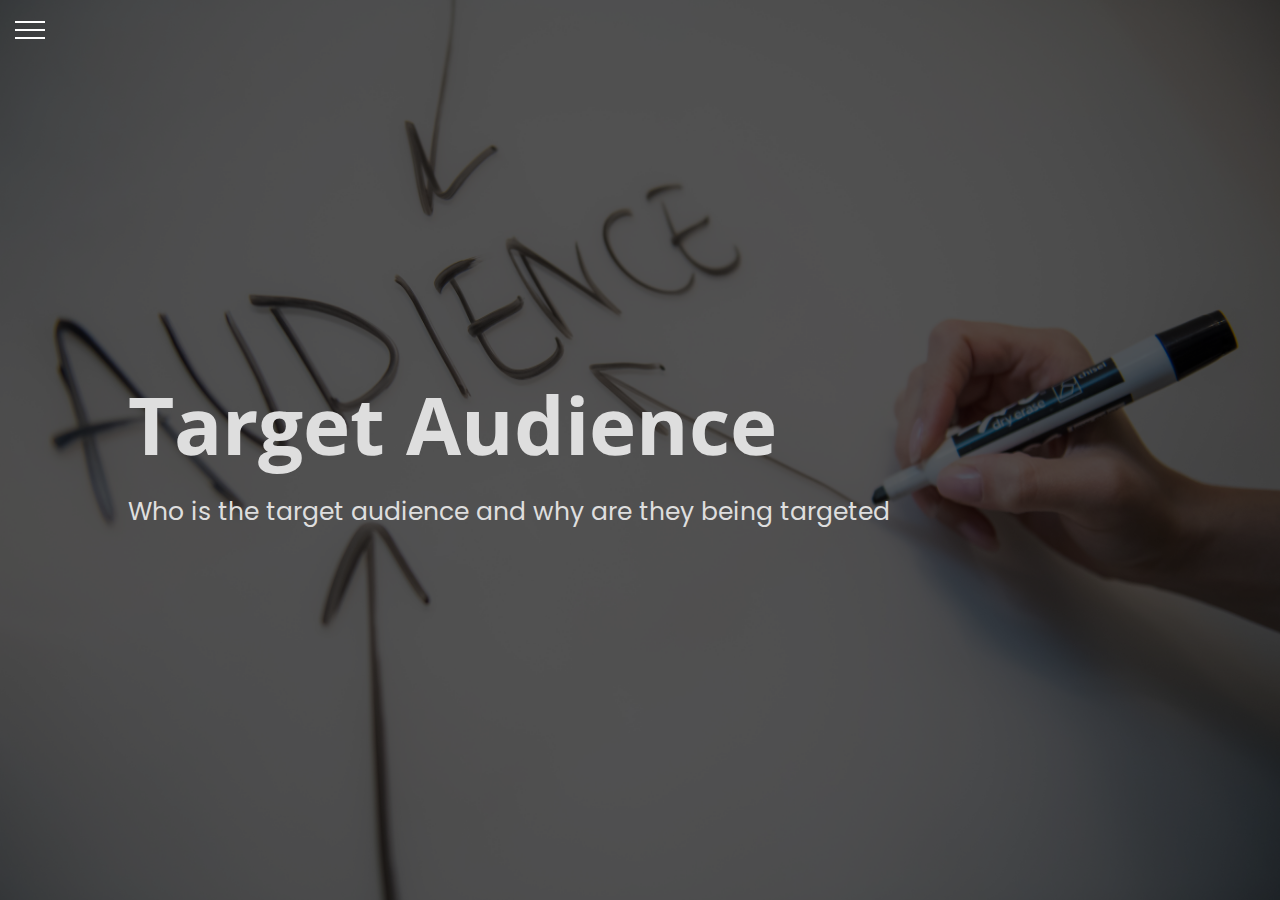
<file: target (1).html>
<!DOCTYPE html>
<html>

<head>
  <meta charset="utf-8">
  <meta name="viewport" content="width=device-width">
  <title>replit</title>
  <link href="target.css" rel="stylesheet" type="text/css" />
  <link href="sidebar.css" rel="stylesheet" type="text/css" />
  <link rel='stylesheet' href='https://fonts.googleapis.com/css?family=Source Sans Pro'>
  <link rel='stylesheet' href='https://fonts.googleapis.com/css?family=Poppins'>
  <link rel='stylesheet' href='https://fonts.googleapis.com/css?family=Open Sans'>
</head>


<body>
  <!-- side bar -->
  <div id='sidebar' class='sidebar'>
    <div class='sidebar-background'></div>
    <div class='sidebar-buttons'>
      <a class='sidebar-text' href='./index.html'>HOME</a>
      <a class='sidebar-text' href='./about.html'>ABOUT</a>
      <a class='sidebar-text' href='./example.html'>BIG PLAYERS</a>
      <a class='sidebar-text' href='./compare.html'>COMPARISON</a>
      <a class='sidebar-text' href='./history.html'>HISTORY</a>
      <a class='sidebar-text' href='./reference.html'>REFERENCES</a>
      <a class='sidebar-text' href='./target.html'>AUDIENCE</a>
      <a class='sidebar-text' href='./tech.html'>TECHNIQUES</a>
    </div>
  </div>

  <div class="menu-btn">
    <div class=menu-btn_burger></div>
  </div>

  <div class="wrapper">
    
    <!--   Landing Section   -->
    <section class='landingBlock1'>
      <div class="landingDiv">
        <h1> Target Audience </h1>
        <p> Who is the target audience and why are they being targeted</p>
        <img class="landingImage" src='./images-target/background.jpg'></img>
      </div>
    </section>

    <!--  Information Section  -->
    <section class='informationBlock'>
      <img class='block2Image' src='./images-target/examples.jpg'></img>

      <div class="background">
        <div class="background-text">
          <h1> Background Information </h1>
          <p class='hiddenFadeLeft'>
            The idea of one entrusting their safety to a computer piloting them around busy streets, highways, and
            challenging everyday life situations is still met with understandable skepticism. A survey revealed that 71%
            of consumers are afraid to ride in fully self-driving vehicles (AAA Annual Automated Survey 2019). This
            number rose from the previous year's 63% after Uber’s self-driving car struck and killed a pedestrian and
            Tesla’s autopilot led to a fatal crash. Although both incidents were concluded to be a result of human
            negligence, this greatly spoiled the public's opinion on self driving cars.
          </p>
          <p class='hiddenFadeLeft'>
            53% are fine with being transported at low speed and short distances while 44% are fine with use for
            delivery of food or packages. Only a mere 20% trust self driving vehicles to fully transport themselves or
            their families. Many consumers voiced that they would rather current driver assistance features improve
            first before self-driving cars. Gred Brannon, director of AAA’s automotive engineering, says “You can’t sell
            consumers on the future if they don’t trust the present”.
          </p>
        </div>

        <div class='background-image'>
          <div class="background-image-div image-div">
            <img src="./images-target/uber.jpg" class='backgroundImg'></img>
            <div class='captions'> Crashed Uber Driverless Car. Source: The New York Times. </div>
          </div>
        </div>
      </div>

      <div class="audience-section">
        <h1> Target Audiences </h1>
        <div class="shell">
          <div class="box">
            <img src="./images-target/environmental.jpg">
            <div class="text">
              <h2>
                Environmentalist: Current Environmental Concerns
              </h2>
              <p>
                As one of the benefits of driverless cars are reducing and easing current environmental concerns, some
                environmentalists are the potential target audience of this market. Self-driving cars are powered by
                electricity, and people no longer have to pay the high price of oil and the potential harm caused by
                pollution to the environment. Not only that, it's estimated that a broader scale of full deploy of
                driverless car will reduce global urban CO2 emissions by 80%.
              </p>
            </div>
            <span> Environmentalist </span>
          </div>

          <div class="box">
            <img src="./images-target/efficiency.jpg">
            <div class="text">
              <h2>
                Trucking Companies: More Efficient In a Sense
              </h2>
              <p>
                Self-driving vehicles have the potential and already benefit many sectors of society. Implementing this
                technology into delivery services such as trucking companies or commerce companies such as amazon,
                eliminate or reduce the potential of human error leading to less accidents and greater efficiency.
              </p>
            </div>
            <span> Trucking Companies </span>
          </div>

          <div class="box">
            <img src="./images-target/taxi.jpg">
            <div class="text">
              <h2>
                Public Transit Audience: A Substitution of Public Transit
              </h2>
              <p>
                Driverless car can be implemented on public transportation and ride hailing services such as Uber.
                Without the need of a human driver, it leads to greater safety, efficiency and affordability. Or, those
                who are unable to drive themselves such as the elderly, disabled or children. There is no longer the
                need for an on demand, physical driver. Cities with limited public transit coverage would also benefit
                from self-driving cars. Self-driving cars can easily reach areas where infrastructure is lacking.
              </p>
            </div>
            <span> Public Transit Audience </span>
          </div>

          <div class="box">
            <img src="./images-target/fast.jpg">
            <div class="text">
              <h2>
                People Unable to Drive: Safer, Easier Way to Drive
              </h2>
              <p>
                The NAMIC study found that driverless cars appealed to 19 percent for potential increased auto safety.
                Many people are unable to drive for a variety of reasons, including age, disability or inexperience. For
                these people who are unable to drive themselves such as the elderly, disabled or children, self-driving
                cars may be a safer way to get around, giving them greater independence and confidence. What's more,
                people who lack driving expeirence, can also learn and gain experience from a driverless car to
                understand how the system works.
              </p>
            </div>
            <span> People Unable to Drive </span>
          </div>
        </div>
      </div>

      <div class='div-line'></div>

      <div class="examples-1">
        <h1> Mobileye: Successful Test Drive</h1>

        <p>
          Mobileye, an Israeli self-driving technology company owned by Intel, became the first company to test a fully
          self-driving car on the streets of New York City at July 20, 2021.
        </p>

        <p>
          While many companies test their cars in California and Arizona, New York is not commonly used as a testing
          location. New York is home to crowded streets, challenging driving dynamics (aggressive drivers plus equally
          rule-averse pedestrians and bicyclists) and variable weather. In addition, the state has a law that
          specifically requires drivers to keep at least one hand on the wheel at all times.
        </p>

        <p>
          But Mobileye has received special permission so that "safety drivers" in its vehicles can keep their hands
          completely off the wheel. Its test vehicles can also operate without a police escort, a common requirement for
          any hands-free driving in cities. As this test run being successful, it has proved that a driverless car is
          safe, even in complex situation, for example, the busy streets of New York City.
        </p>
      </div>

      <div class="examples-2">
        <h1> Efficiency and Environmental of Driverless Car </h1>

        <p>
          AVs have a massive potential to curb emissions simply because they operate much more efficiently than conventional vehicles. The amount of gas burned by conventional vehicles is affected by the driving style. Typically, more battery is consumed when repeated braking or continuous shifts from low to high speed occurs, for example during traffic congestion. 
        </p>

        <p>
          The highly advanced computers controlling autonomous cars that allow for a much smoother driving experience – with speed and acceleration under control and thus a more efficient fuel use – make them a more environmentally friendly alternative in terms of electricity consumed and overall air pollution generated. According to estimates by the US Department of Energy, this driving style – which industry experts refer to as automated ‘eco-driving’ – can reduce fuel consumption by 15 to 20%.
        </p>

        <p>
          A rise in electric vehicles coupled with the global expansion of renewables will lead to a significant decrease in transport-related emissions. And looking at experts’ forecasts, this might happen sooner than we expect. Investment bank UBS predicts that by 2025, 20% of all new cars sold globally will be electric. Furthermore, the convergence of electric and autonomous vehicles is perfectly aligned, as it is much easier for computers to drive cars with electric propulsion systems. As for renewable energy, clean sources such as hydroelectric, solar, wind, biomass, and geothermal are on the rise worldwide and in 2021 alone, they generated a combined 38% of the world’s electricity. 
        </p>
        
      </div>

      <div class='div-line'></div>

      <section class="footer">
        <div class="container footer-container">
          <p> © Copyright | Driverless Cars Assignment 2022 - 2023 </p>
          <p style='font-size: 25px'> Developed by Justin Liu, Alex Zhao, Enshuo Zhang, Frank Xie, Steven Chow, Kyle Xu
          </p>
        </div>
      </section>
  </div>

  </div>
  <script src="script.js"></script>
</body>

</html>
</file>
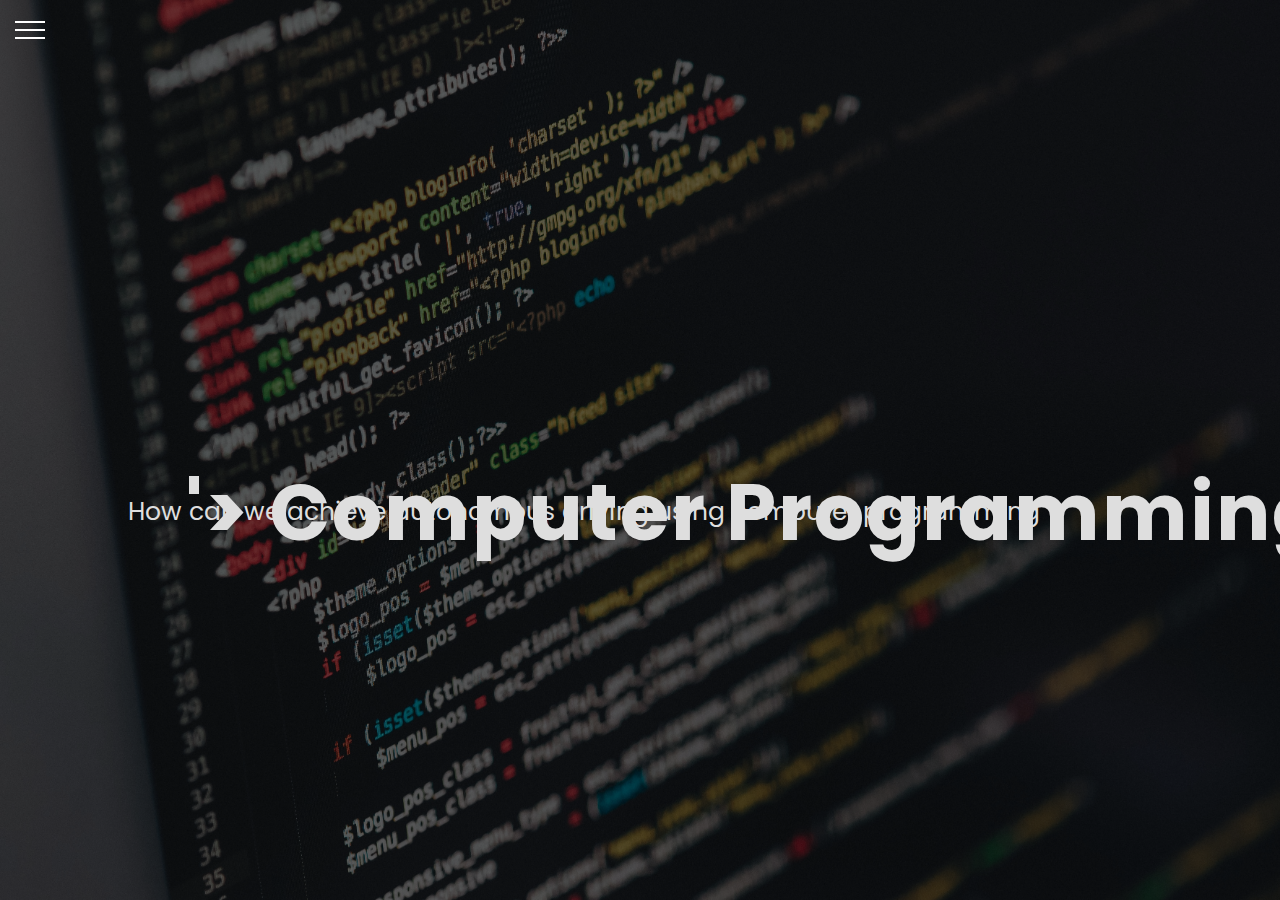
<file: tech.html>
<!DOCTYPE html>
<html>

<head>
  <meta charset="utf-8">
  <meta name="viewport" content="width=device-width">
  <title>replit</title>
  <link href="tech.css" rel="stylesheet" type="text/css" />
  <link href="sidebar.css" rel="stylesheet" type="text/css" />
  <link rel='stylesheet' href='https://fonts.googleapis.com/css?family=Source Sans Pro'>
  <link rel='stylesheet' href='https://fonts.googleapis.com/css?family=Poppins'>
  <link rel='stylesheet' href='https://fonts.googleapis.com/css?family=Open Sans'>
</head>


<body>
  <!-- side bar -->
  <div id='sidebar' class='sidebar'>
    <div class='sidebar-background'></div>
    <div class='sidebar-buttons'>
      <a class='sidebar-text' href='./index.html'>HOME</a>
      <a class='sidebar-text' href='./about.html'>ABOUT</a>
      <a class='sidebar-text' href='./example.html'>BIG PLAYERS</a>
      <a class='sidebar-text' href='./compare.html'>COMPARISON</a>
      <a class='sidebar-text' href='./history.html'>HISTORY</a>
      <a class='sidebar-text' href='./reference.html'>REFERENCES</a>
      <a class='sidebar-text' href='./target.html'>AUDIENCE</a>
      <a class='sidebar-text' href='./tech.html'>TECHNIQUES</a>
    </div>
  </div>
  
  <div class="menu-btn">
    <div class=menu-btn_burger></div>
  </div>

  <div class="wrapper">
    <!--   Landing Section   -->
    <section class='landingBlock1'>
      <div class="landingDiv">
        <h1>'> Computer Programming Techniques </h1>
        <p> How can we achieve autonomous driving using computer programming</p>
        <img class="techlandingImage" src='./images-tech/img tech.jpg'></img>
      </div>
    </section>


    <section class='informationBlock'>
      <img class='block2Image' src='./images-tech/techback.jpg'></img>
      
      <div class="point1">
        <div class="point1-text">
          <h1 class='hiddenFadeLeft'>Detection algorithms</h1>
          <p class = 'hiddenFadeLeft'>Self-driving cars have neural networks and specific algorithms. These are artificial intelligence (AI) and
            machine language (ML) based object detection algorithms. These are used to collect data on the road, analyze
            objects and make accurate decisions. These capabilities also enable these intelligent machines to predict
            events by processing data quickly to provide solutions to problems that occur in real time.
          </p>
        </div>
        
        <div class="Ai-image-div image-div">
          <img src="./images-tech/Ai.jpg" class='techImg'></img>
          <div class='techcaptions'> People desire Ai to impact their lives Source: Itchronicles</div>
        </div>
      </div>

      <div class="morepoint1">
        <div class="morepoint1-text">
          <p class = 'hiddenFadeLeft'>
            For example, self-driving cars can predict potential threats, such as car collisions ahead or behind, and
            make decisions to avoid them in real time. Using good data collection sensors, this information can be
            processed and the results obtained as actions. In addition to neural networks and specific algorithms,
            self-driving cars have five core components that help them optimize their operations in real time: computer
            vision, sensor fusion, localization, path planning and control. They also have enhanced AI sensing
            technology that detects pedestrians, vehicles, cyclists, and work and obstacles up to 300 yards away. These
            embedded algorithms help these cars determine and suggest alternative routes based on real-time traffic
            conditions. A remarkable technology, indeed.
          </p>
        </div>
        <div class="Ai2-image-div image-div">
          <img src="./images-tech/Ai2.jpg" class='techImg'></img>
          <div class='techcaptions'> Self-driving cars can predict potential threats. Source: science in the news</div>
        </div>
      </div>
      <div class='point2'>
        <div class='point2-text'>
          <h1 class = 'hiddenFadeLeft'>Autopilot</h1>
          <p class = 'hiddenFadeLeft'>More recently, Tesla has built self-driving electric cars with Autopilot, which enables automatic steering, acceleration and braking, lane changing and stopping, among other operations. In addition to these features, these cars have the potential to reduce emissions on a global scale, a landmark achievement for fuel-powered vehicles. Today, self-driving cars can be found in some of the world's largest cities. Even heavy trucks without drivers can be built to transport goods over long distances. This not only significantly reduces transportation costs, but also reduces the number of deaths and injuries caused by accidents, most of which are caused by human error.</p>
        </div>
        <div class="point2-image-div image-div">
          <img src="./images-tech/point2.jpg" class='techImg'></img>
          <div class='techcaptions'>Autopilot relaxes the driver. Source: Mind matters</div>
        </div>
      </div>
     

      <div class='point3'>
        <div class="point3-image-div image-div">
          <img src="./images-tech/carai.jpg" class='techImg'></img>
          <div class='techcaptions'> Technology is identifying every thing. Source: 22technologies</div>
        </div>
        <div class='point3-text'>
          <h1 class = 'hiddenFadeLeft'>Artificial Intelligence Enhancements</h1>
          
          <p class = 'hiddenFadeLeft'>Recently, several automotive companies have built self-driving cars with enhanced AI features such as personal AI assistants, radar detectors and cameras, all of which are used to prioritize features such as safety. These self-driving cars have implemented AI enhancements, which is a huge improvement over their predecessors. Autopilot can understand the characteristics exhibited by the driver, such as driving speed, preferred car temperature, driving mood, obeying traffic signs, regular songs or favorite radio stations. By rating driving skills, these self-driving cars help change poor driving behaviors and habits.
          </p>
          
        </div>
      </div>
      
      <div class='div-line'></div>
      
      <section class="footer">
        <div class="container footer-container">
          <p> © Copyright | Driverless Cars Assignment 2022 - 2023 </p>
          <p style='font-size: 25px'> Developed by Justin Liu, Alex Zhao, Enshuo Zhang, Frank Xie, Steven Chow, Kyle Xu
          </p>
        </div>
      </section>
    </section>
  </div>

  <script src="script.js"></script>
</body>

</html>
</file>
<file: about.css>
/* General & Global classes */
html, body{
  padding: 0;
  margin: 0;
  font-family: Poppins;
  font-size: 20px;
}

.hiddenFadeLeft {
  opacity: 0;
  filter: blur(5px);
  transform: translateX(-100%);
  transition: all 0.7s;
}

.show{
  opacity: 1;
  filter:blur(0);
  transform: translateX(0);
}

.hiddenFadeRight {
  opacity: 0;
  filter: blur(5px);
  transform: translateX(100%);
  transition: all 0.7s;
}

h1, h2{
  font-family: Open Sans;
  color: #dedede;
}

h1{
  font-size: 45px;
}

h2{
  font-family: Open Sans;
}

p{
  position: relative;
  font-size: 20px;
  color: #dedede;
}

*{
  box-sizing: border-box;
}

.captions{
  bottom: 0;
  right: 0;
  position: absolute;
  background: black;
  color: white;
  margin-bottom: 5px;
  font-family: sans-serif;
  opacity: 0;
  visibility: hidden;
  transition: visibility 0s, opacity 0.5s linear;
}

.div-line{
  position: relative;
  background-color: white;
  margin: 5vh 5vw;
  width: 90%;
  height: 2px;
}

.wrapper{
  height: 100%;
  width: 100%;
  position: absolute;
  overflow: hidden;
  overflow-y: scroll;
}

::-webkit-scrollbar{
  display: none;
}

section{
  width: 100%;
  position: relative;
}

/* Landing */
.landingBlock1{
  height: 100vh;
}

.landingDiv{
  position: relative;
  width: 100%;
  height: 100%;
}

.landingImage{
  position: relative;
  width: 100%;
  height: 100%;
  filter: brightness(35%);
}

.landingDiv> h1{
  z-index: 1000;
  position: absolute;
  color: #dedede;
  font-size: 80px;
  padding-left: 10vw;
  padding-top: 35vh;
}

.landingDiv > p{
  z-index: 1000;
  position: absolute;
  color: #dedede;
  font-size: 25px;
  padding-left: 10vw;
  padding-top: 52vh;
}

/* concept */
.concept{
  position: relative;
  display: flex;
  height: 60vh;
  margin-bottom: 10vh;
}

.text{
  position: relative;
  width: 50%;
  height: 100%;
  padding: 0vh 5vw;
}

.text> h1{
  color: #dedede;
  font-size: 45px;
  margin-top: 15vh;
}

.text> p{
  position: absolute;
  color: #dedede;
  font-size: 20px;
  margin-top: 2vh;
}

.concept-image{
  width: 50%;
  height: 100%;
  padding: 0vh 5vw;
}

.concept-image-div{
  position: absolute;
  width: 40vw;
  height: 40vh;
  margin-top: 14vh;
}

.conceptImg{
  width: 100%;
  height: 100%;
  object-fit: cover;
}

.block2Image{
  position: absolute;
  width: 100%;
  height: 100%;
  filter: brightness(25%);
}

/* work */
.work{
  position: relative;
  display: flex;
  height: 65vh;
  margin-bottom: 10vh;
}

.work-text{
  position: relative;
  width: 50%;
  height: 100%;
  padding: 0vh 5vw;
}

.work-text> h1{
  color: #dedede;
  font-size: 45px;
  margin-top: 10vh;
}

.work-text> p{
  position: absolute;
  color: #dedede;
  font-size: 20px;
  margin-top: 2vh;
}

.work-image{
  width: 50%;
  height: 100%;
  padding: 0vh 1vw;
}

.work-image-div{
  position: absolute;
  width: 45vw;
  height: 60vh;
  margin-top: 2vh;
  filter: brightness(50%);
}

/* levels */
.level{
  position: relative;
  padding-bottom: 5vh;
}

.level> h1{
  margin-top: 5vh;
  margin-left: 5vw;
  font-size: 45px;
}

.level-block{
  width: 30%;
  padding: 1vh 1vw;
  position: relative;
  outline: 2px solid white;
}

.level-block> h1{
  font-size: 30px;
}

.level-0, .level-5{
  margin-top: 5vh;
  margin-left: 8vw;
}

.level-1, .level-4{
  margin-top: 5vh;
  margin-left: 30vw;
}

.level-2{
  margin-top: 5vh;
  margin-left: 55vw;
}

.level-3{
  margin-top: 15vh;
  margin-left: 55vw;
}

/* level images */
.level-manual-image-div{
  position: absolute;
  left: 5vw;
  top: 67vh;
  width: 45vw;
  height: 25vh;
}

.level-auto-image-div{
  position: absolute;
  left: 5vw;
  top: 107vh;
  width: 45vw;
  height: 25vh;
}

.image{
  width: 100%;
  height: 100%;
  object-fit: cover;
}

.image-div:hover div{
  font-size: 15px;
  display: inline-block;
  padding: 8px 15px;
  visibility: visible;
  opacity: 0.7;
}

.image-div:hover{
  cursor: pointer;
}

/* Benefit & Challenge Section */
.benefit{
  position: relative;
  padding: 0vh 6vw;
  margin: 10vh 0;
  
}

.benefit>h1{
  font-size: 45px;
}

.points{
  padding-left: 3vw;
}

.benefit-image{
  position: absolute;
  left: 55vw;
  top: 18.5vh;
  width: 34vw;
  height: 25vh;
}

.challenge{
  position: relative;
  padding: 0vh 6vw;
  margin: 10vh 0;
}

.small-point{
  margin: 8vh 3vw;
}


/* Footer */
.footer{
  padding: 0 8vw;
  height: 25vh;
}

.footer-container > p{
  font-size: 40px;
  color: #dedede;
}
</file>
<file: sidebar.css>
/* General / Global classes */
::-webkit-scrollbar{
  display: none;
}

#body {
  /* padding: 20px; */
  transition: 0.3s;
}

.sidebar {
  z-index: 1001;
  opacity: 1;
  height: 100%; 
  width: 20%; 
  position: fixed; 
  top: 0;
  left: -20%;
  overflow-x: hidden; /* so text will hide when not clicked */
  padding-top: 60px; 
  transition: 1s; /* 0.3 second slower*/
  transition-timing-function: ease;
}

.sidebar-background{
  opacity: 0.8;
  height: 100%; 
  width: 100%; 
  position: absolute; 
  top: 0;
  left: 0;
  background-color: black; 
  overflow-x: hidden; /* so text will hide when not clicked */
  padding-top: 60px; 
}

.sidebar-buttons{
  opacity: 1;
  height: 100%; 
  width: 100%; 
  position: absolute; 
  top: 0;
  left: 0;
  overflow-x: hidden; /* so text will hide when not clicked */
  padding-top: 60px; 
  backdrop-filter: blur(8px);
}

.sidebar-buttons > a {
  position: relative;
  color: white;
  text-decoration: none;
  font-size: 40px;
  padding: 20px 10px 10px 30px;
  display: block;
  transition: 0.5s;
}

.sidebar-buttons > a:hover {
  translateX: (10px);
  color: #969696;
  cursor: pointer;
}

.sidebar-text {
  position: relative;
}

/* Menu button animation */
.menu-btn {
  
  z-index: 1005;
  position: fixed; /*  I change this to fixed just for testing on history page, origonal: position: absolute; */ 
  
  display: flex;
  justify-content: center;
  align-items: center;
  width: 40px;
  height: 40px;
  cursor: pointer;
  top: 10px;
  left: 10px;
  transition: all .5s ease-in-out;
}
.menu-btn_burger {
  width: 30px;
  height: 2px;
  background: #fff;
  transition: all .5s ease-in-out;
}
.menu-btn_burger::before,
.menu-btn_burger::after {
  content: '';
  position: absolute;
  width: 30px;
  height: 2px;
  background: #fff;
  transition: all .5s ease-in-out;
}
.menu-btn_burger::before {
  transform: translateY(-8px);
}
.menu-btn_burger::after {
  transform: translateY(8px);
}
/* ANIMATION */
.menu-btn.open .menu-btn_burger {
  transform: translateX(-50px);
  background: transparent;
}
.menu-btn.open .menu-btn_burger::before {
  transform: rotate(45deg) translate(35px, -35px);
}
.menu-btn.open .menu-btn_burger::after {
  transform: rotate(-45deg) translate(35px, 35px);
}
.menu-btn.open .menu-btn_burger {
  transform: translateX(-50px);
  background: transparent; 
}

menu-btn.open .menu-btn_burger::before {
  transform: rotate(45deg) translate (35px, -35px);
}
.menu-btn.open .menu-btn_burger::after {
  transform: rotate(-45deg) translate (35px, 35px);
}
</file>
<file: compare.css>
/* General & Global classes */
html, body{
  padding: 0;
  margin: 0;
  font-family: Poppins;
  font-size: 20px;
}

*{
  box-sizing: border-box;
}

h1, p{
  color: #dedede;
}

.div-line{
  position: relative;
  background-color: white;
  margin: 5vh 5vw;
  width: 90%;
  height: 2px;
}

section{
  width: 100%;
  position: relative;
}

.information{
  background-image: url('./images-compare/information back.jpg');
  background-size: cover;
}

.wrapper{
  height: 100%;
  width: 100%;
  position: absolute;
  overflow: hidden;
  overflow-y: scroll;
}

/* Landing */
.landing{
  height: 100vh;
}

.landingDiv{
  position: relative;
  width: 100%;
  height: 100%;
}

.landingImage{
  position: relative;
  width: 100%;
  height: 100%;
  filter: brightness(35%);
  object-fit: cover;
}

.landingDiv> h1{
  z-index: 1000;
  position: absolute;
  font-size: 80px;
  padding-left: 10vw;
  padding-top: 35vh;
}

.landingDiv > p{
  z-index: 1000;
  position: absolute;
  font-size: 25px;
  padding-left: 10vw;
  padding-top: 52vh;
}


/* text-block */
.information-back{
  position: absolute;
  width: 100%;
  height: 100%;
  filter: brightness(50%);
}

.block{
  position: relative;
  display: flex;
}

.text-block{
  position: relative;
  padding: 5vh 1vw;
}

.text-block > h1{
  font-size: 45px;
  margin-left: 5vw;
  margin-top: 10vh;
}

.text-block> p{
  font-size: 20px;
  margin-left: 6vw;
}

/* Advantages */
.ad-section-less{
  position: relative;
  height: 85vh;
}

.ad-section-less > h1{
  font-size: 45px;
  margin-left: 5vw;
  margin-top: 5vh;
}

.shell{
  width: 90%;
  display: flex;
  align-items: center;
  justify-content: center;
  margin-left: 5.5vw;
  flex-direction: row;
}

.box{
  position: relative;
  flex: 1;
  overflow: hidden;
  transition: .8s;
  box-shadow: 10px 10px 20px rgba(0, 0, 0, .5);
/*   border: 8px solid #6e6e6e; */
  margin: 0vh 1vw;
  background-color: #363636;
}

.box > img{
  position: relative;
  width: 200%;
  height: 100%;
  left: -30%;
  object-fit: cover;
  transition: .5s;
}

.box > span{
  text-align: center;
  display: flex;
  align-items: center;
  justify-content: center;
  color: #dedede;
}

.text{
  top: 0;
  width: 200%;
  color: #dedede;
  position: absolute;
  visibility: hidden;
  opacity: 0;
  transition: visibility 0s, opacity 1s cubic-bezier(0, 0, 0.26, -0.1);
}

.text>h2{
  font-size: 30px;
}

.text>p{
  font-size: 20px;
}

.box:hover{
  flex-basis: 50%;
}

.box:hover> img{
  width: 100%;
  height: 150%;
  left: 0%;
  filter: brightness(30%);
}

.box:hover div{
  width: 100%;
  font-size: 15px;
  padding: 8px 15px;
  visibility: visible;
  opacity: 1;
}

/* Driver-driving car */
.ad-section-less-2{
  position: relative;
  height: 85vh;
}

/* Footer */
.footer{
  padding: 0 8vw;
  height: 25vh;
}

.footer-container > p{
  font-size: 40px;
  color: #dedede;
}
</file>
<file: history.css>
/* General & Global classes */
html, body{
  padding: 0;
  margin: 0;
  font-family: Poppins;
  font-size: 27px;
}

/* Head */
.background {
  position: relative;
  width: 100%;
  height: 100vh;
  object-fit: cover;
  margin-bottom: -5px;
  filter: brightness(35%);
}

.title {
  position: absolute;
  top: 489px;
  left: 100px;
  font-size: 100px;
  color: #dedede;
  z-index: 1;
}

.subTitle {
  position: absolute;
  top: 691px;
  left: 105px;
  font-weight: 100;
  font-size: 28px;
  color: #dedede;
  z-index: 2;
}

/*Info1************************/
.info1Img {
  width: 100%;
  height: 100%;
  object-fit: cover;
}

.info1background {
  overflow: hidden;
  position: relative;
  width: 100%;
  height: 100vh;
}

#info1 {
  transform: rotate(270deg);
  position: absolute;
  background: black;
  border-top-left-radius: 0%;
  border-top-right-radius: 0%;
  border-bottom-left-radius: 0%;
  border-bottom-right-radius: 100%;
  padding-right: 20%;
  height: 80%;
  width: 500px;
  opacity: 0.9;
  transform-origin: top left;
  transform-style: preserve-3D;
  transition: 1s;
}

.info1Text {
  position: absolute;
  padding-right: 20%;
  left: 20px;
  height: 80%;
  width: 400px;
  opacity: 0;
  transition: 2s;
  line-height: 1.6;
}

.info1Title {
  position: absolute;
  font-size: 40px;
  color: white;
}

.info1Des {
  position: absolute;
  top: 70px;
  font-size: 27px;
  color: white;
  word-wrap: break-word;
}

#info1Sub {
  border-top-left-radius: 100%;
  border-top-right-radius: 0%;
  border-bottom-left-radius: 0%;
  border-bottom-right-radius: 0%;
  bottom: 0;
  right: 0;
  height: 250px;
  width: 250px;
  background-color: black;
  position: absolute;
  opacity: 0.9;
  transform: rotate(-90deg);
  transform-origin: bottom right;
  transform-style: preserve-3D;
  transition: 2s;
}

#info1Year {
  position: absolute;
  bottom: 70px;
  right: 70px;
  font-size: 30px;
  color: white;
  transition: 2s;
  opacity: 0;
}

/*info2*************************************************/
.info2background {
  overflow: hidden;
  position: relative;
  width: 100%;
  height: 100vh;
}
#info2 {
  bottom: 0;
  transform: rotate(90deg);
  position: absolute;
  background: black;
  border-top-left-radius: 0%;
  border-top-right-radius: 100%;
  border-bottom-left-radius: 0%;
  border-bottom-right-radius: 0%;
  padding-right: 20%;
  height: 85%;
  width: 500px;
  opacity: 0.9;
  transform-origin: bottom left;
  transform-style: preserve-3D;
  transition: 1.5s;
}

.info2Text {
  bottom: 0;
  position: absolute;
  padding-right: 20%;
  left: 20px;
  height: 80%;
  width: 400px;
  transition: 2s;
  opacity: 0;
  word-wrap: break-word;
}

.info2Title {
  position: absolute;
  font-size: 37px;
  color: white;
}
.info2Des {
  line-height: 1.9;
  position: absolute;
  top: 70px;
  font-size: 20px;
  color: white;
  word-wrap: break-word;
}

#info2Sub {
  border-top-left-radius: 0%;
  border-top-right-radius: 0%;
  border-bottom-left-radius: 100%;
  border-bottom-right-radius: 0%;
  top: 0;
  right: 0;
  height: 250px;
  width: 250px;
  background-color: black;
  position: absolute;
  opacity: 0.9;
  transform: rotate(90deg);
  transform-origin: top right;
  transform-style: preserve-3D;
  transition: 2s;
}

#info2Year {
  position: absolute;
  top: 70px;
  right: 70px;
  font-size: 30px;
  color: white;
  transition: 2s;
  opacity: 0;
}


/*info3*********************************************/
.info3background {
  overflow: hidden;
  position: relative;
  width: 100%;
  height: 100vh;
}

#info3 {
  transform: rotate(270deg);
  position: absolute;
  background: black;
  border-top-left-radius: 0%;
  border-top-right-radius: 0%;
  border-bottom-left-radius: 0%;
  border-bottom-right-radius: 100%;
  padding-right: 20%;
  height: 80%;
  width: 500px;
  opacity: 0.9;
  transform-origin: top left;
  transform-style: preserve-3D;
  transition: 1s;
}

.info3Text {
  position: absolute;
  padding-right: 20%;
  left: 20px;
  height: 80%;
  width: 400px;
  opacity: 0;
  transition: 2s;
  line-height: 1.6;

}

.info3Title {
  position: absolute;
  font-size: 37px;
  color: white;
}

.info3Des {
  position: absolute;
  top: 70px;
  font-size: 27px;
  color: white;
  word-wrap: break-word;
}
#info3Sub {
  border-top-left-radius: 100%;
  border-top-right-radius: 0%;
  border-bottom-left-radius: 0%;
  border-bottom-right-radius: 0%;
  bottom: 0;
  right: 0;
  height: 250px;
  width: 250px;
  background-color: black;
  position: absolute;
  opacity: 0.9;
  transform: rotate(-90deg);
  transform-origin: bottom right;
  transform-style: preserve-3D;
  transition: 2s;
}

#info3Year {
  position: absolute;
  bottom: 70px;
  right: 70px;
  font-size: 30px;
  color: white;
  transition: 2s;
  opacity: 0;
}
/*info4*************************************************/


.info4background {
  overflow: hidden;
  position: relative;
  width: 100%;
  height: 100vh;
}
#info4 {
  bottom: 0;
  transform: rotate(90deg);
  position: absolute;
  background: black;
  border-top-left-radius: 0%;
  border-top-right-radius: 100%;
  border-bottom-left-radius: 0%;
  border-bottom-right-radius: 0%;
  padding-right: 20%;
  height: 80%;
  width: 500px;
  opacity: 0.9;
  transform-origin: bottom left;
  transform-style: preserve-3D;
  transition: 1.5s;
}

.info4Text {
  bottom: 0;
  position: absolute;
  padding-right: 20%;
  left: 20px;
  height: 70%;
  width: 400px;
  transition: 2s;
  opacity: 0;
  word-wrap: break-word;
}

.info4Title {
  position: absolute;
  font-size: 40px;
  color: white;
}
.info4Des {
  line-height: 1.8;
  position: absolute;
  top: 70px;
  font-size: 25px;
  color: white;
  word-wrap: break-word;
}

#info4Sub {
  border-top-left-radius: 0%;
  border-top-right-radius: 0%;
  border-bottom-left-radius: 100%;
  border-bottom-right-radius: 0%;
  top: 0;
  right: 0;
  height: 250px;
  width: 250px;
  background-color: black;
  position: absolute;
  opacity: 0.9;
  transform: rotate(90deg);
  transform-origin: top right;
  transform-style: preserve-3D;
  transition: 2s;
}

#info4Year {
  position: absolute;
  top: 70px;
  right: 70px;
  font-size: 30px;
  color: white;
  transition: 2s;
  opacity: 0;
}
/*info5*****************/
.info5background {
  overflow: hidden;
  position: relative;
  width: 100%;
  height: 100vh;
}
#info5 {
  transform: rotate(270deg);
  position: absolute;
  background: black;
  border-top-left-radius: 0%;
  border-top-right-radius: 0%;
  border-bottom-left-radius: 0%;
  border-bottom-right-radius: 100%;
  padding-right: 20%;
  height: 80%;
  width: 500px;
  opacity: 0.9;
  transform-origin: top left;
  transform-style: preserve-3D;
  transition: 1s;
}

.info5Text {
  position: absolute;
  padding-right: 20%;
  left: 20px;
  height: 80%;
  width: 400px;
  opacity: 0;
  transition: 2s;
  line-height: 1.6;

}

.info5Title {
  position: absolute;
  font-size: 37px;
  color: white;
}

.info5Des {
  line-height: 1.6;
  position: absolute;
  top: 70px;
  font-size: 23px;
  color: white;
  word-wrap: break-word;
}

#info5Sub {
 border-top-left-radius: 100%;
  border-top-right-radius: 0%;
  border-bottom-left-radius: 0%;
  border-bottom-right-radius: 0%;
  bottom: 0;
  right: 0;
  height: 250px;
  width: 250px;
  background-color: black;
  position: absolute;
  opacity: 0.9;
  transform: rotate(-90deg);
  transform-origin: bottom right;
  transform-style: preserve-3D;
  transition: 2s;
}

#info5Year {
  position: absolute;
  bottom: 70px;
  right: 70px;
  font-size: 30px;
  color: white;
  transition: 2s;
  opacity: 0;
}

/*info6******************************/
.info6background {
  overflow: hidden;
  position: relative;
  width: 100%;
  height: 100vh;
}
#info6 {
  bottom: 0;
  transform: rotate(90deg);
  position: absolute;
  background: black;
  border-top-left-radius: 0%;
  border-top-right-radius: 100%;
  border-bottom-left-radius: 0%;
  border-bottom-right-radius: 0%;
  padding-right: 20%;
  height: 80%;
  width: 500px;
  opacity: 0.9;
  transform-origin: bottom left;
  transform-style: preserve-3D;
  transition: 1.5s;
}

.info6Text {
  bottom: 0;
  position: absolute;
  padding-right: 20%;
  left: 20px;
  height: 70%;
  width: 400px;
  transition: 2s;
  opacity: 0;
  word-wrap: break-word;
}

.info6Title {
  position: absolute;
  font-size: 35px;
  color: white;
}
.info6Des {
  line-height: 1.8;
  position: absolute;
  top: 70px;
  font-size: 24px;
  color: white;
  word-wrap: break-word;
}

#info6Sub {
  border-top-left-radius: 0%;
  border-top-right-radius: 0%;
  border-bottom-left-radius: 100%;
  border-bottom-right-radius: 0%;
  top: 0;
  right: 0;
  height: 250px;
  width: 250px;
  background-color: black;
  position: absolute;
  opacity: 0.9;
  transform: rotate(90deg);
  transform-origin: top right;
  transform-style: preserve-3D;
  transition: 2s;
}

#info6Year {
  position: absolute;
  top: 70px;
  right: 70px;
  font-size: 30px;
  color: white;
  transition: 2s;
  opacity: 0;
}

/*info7*****************/
.info7background {
  overflow: hidden;
  position: relative;
  width: 100%;
  height: 100vh;
}
#info7 {
  transform: rotate(270deg);
  position: absolute;
  background: black;
  border-top-left-radius: 0%;
  border-top-right-radius: 0%;
  border-bottom-left-radius: 0%;
  border-bottom-right-radius: 100%;
  padding-right: 20%;
  height: 80%;
  width: 500px;
  opacity: 0.9;
  transform-origin: top left;
  transform-style: preserve-3D;
  transition: 1s;
}

.info7Text {
  position: absolute;
  padding-right: 20%;
  left: 20px;
  height: 80%;
  width: 400px;
  opacity: 0;
  transition: 2s;
  line-height: 1.6;

}

.info7Title {
  position: absolute;
  font-size: 37px;
  color: white;
}

.info7Des {
  line-height: 1.8;
  position: absolute;
  top: 70px;
  font-size: 23px;
  color: white;
  word-wrap: break-word;
}

#info7Sub {
 border-top-left-radius: 100%;
  border-top-right-radius: 0%;
  border-bottom-left-radius: 0%;
  border-bottom-right-radius: 0%;
  bottom: 0;
  right: 0;
  height: 250px;
  width: 250px;
  background-color: black;
  position: absolute;
  opacity: 0.9;
  transform: rotate(-90deg);
  transform-origin: bottom right;
  transform-style: preserve-3D;
  transition: 2s;
}

#info7Year {
  position: absolute;
  bottom: 70px;
  right: 70px;
  font-size: 30px;
  color: white;
  transition: 2s;
  opacity: 0;
}
/*info8*************************************************/


.info8background {
  overflow: hidden;
  position: relative;
  width: 100%;
  height: 100vh;
}
#info8 {
  bottom: 0;
  transform: rotate(90deg);
  position: absolute;
  background: black;
  border-top-left-radius: 0%;
  border-top-right-radius: 100%;
  border-bottom-left-radius: 0%;
  border-bottom-right-radius: 0%;
  padding-right: 20%;
  height: 80%;
  width: 500px;
  opacity: 0.9;
  transform-origin: bottom left;
  transform-style: preserve-3D;
  transition: 1.5s;
}

.info8Text {
  bottom: 0;
  position: absolute;
  padding-right: 20%;
  left: 20px;
  height: 70%;
  width: 400px;
  transition: 2s;
  opacity: 0;
  word-wrap: break-word;
}

.info8Title {
  position: absolute;
  font-size: 37px;
  color: white;
}
.info8Des {
  line-height: 2.0;
  position: absolute;
  top: 121px;
  font-size: 23px;
  color: white;
  word-wrap: break-word;
}

#info8Sub {
  border-top-left-radius: 0%;
  border-top-right-radius: 0%;
  border-bottom-left-radius: 100%;
  border-bottom-right-radius: 0%;
  top: 0;
  right: 0;
  height: 250px;
  width: 250px;
  background-color: black;
  position: absolute;
  opacity: 0.9;
  transform: rotate(90deg);
  transform-origin: top right;
  transform-style: preserve-3D;
  transition: 2s;
}

#info8Year {
  position: absolute;
  top: 70px;
  right: 70px;
  font-size: 30px;
  color: white;
  transition: 2s;
  opacity: 0;
}

/* Footer */
.footer{
  background-color: #070038;
  padding: 10vh 10vh;
  height: 10%;
}

.footer-container > p{
  font-size: 30px;
  color: #dedede;
}
</file>
<file: reference.css>
/* General & Global classes */
html, body{
  padding: 0;
  margin: 0;
  font-family: Poppins;
  font-size: 20px;
}

section{
  position: relative;
}

.wrapper{
  height: 100%;
  width: 100%;
  position: absolute;
}

*{
  box-sizing: border-box;
}

.reference-link{
  positon: relative;
}

.reference-link> img{
  width: 100%;
  height: 100%;
  position: absolute;
  filter: brightness(35%);
}

p{
  position: relative;
  font-family: Poppins;
  font-size: 20px;
  color: #dedede;
  text-align: left;
}

div{
  margin-bottom: 30px; 
}

.refblock2Image{
  position: absolute;
  width: 100%;
  height: 300%;
  filter: brightness(25%);
}

/* Citation block */
.referenceLink{
  position: relative;
  display: flex;
  height: 60vh;
}

.link-text{
  position: relative;
  width: 90%;
  height: 100%;
  padding: 10vh 5vw;
}

.link-text> h1{
  color: #dedede;
  font-size: 45px;
}

.link-text> p{
  position: relative;
}

.div-line{
  position: relative;
  background-color: white;
  width: 90%;
  height: 2px;
}

.start{
  margin: 5vh 0;
}

/* Footer */
.footer{
  position: relative;
  display: flex;
  padding: 0 8vw;
  height: 25vh;
}

.footer-container > p{
  font-size: 40px;
  color: #dedede;
}

.reference{
  position: relative;
  display: flex;
  height: 65vh;
}

.ref-text{
  position: relative;
  width: 100%;
  height: 100%;
  padding: 0vh 5vw;
  right: 35px;
}

.ref-text> h1{
  color: #dedede;
  font-size: 45px;
  margin-top: 10vh;
}

.ref-text> p{
  position: absolute;
  font-size: 20px;
  margin-top: 2vh;
}
</file>
<file: target.css>
/* General & Global classes */
html, body{
  padding: 0;
  margin: 0;
  font-family: Poppins;
  font-size: 20px;
}

.hiddenFadeLeft{
  opacity: 0;
  filter: blur(5px);
  transform: translateX(-100%);
  transition: all 0.7s;
}

.show{
  opacity: 1;
  filter:blur(0);
  transform: translateX(0);
}

.hiddenFadeRight {
  opacity: 0;
  filter: blur(5px);
  transform: translateX(100%);
  transition: all 0.7s;
}

h1, h2{
  font-family: Open Sans;
  color: #dedede;
}

h1{
  font-size: 45px;
}

h2{
  font-family: Open Sans;
}

p{
  position: relative;
  font-size: 20px;
  color: #dedede;
}

*{
  box-sizing: border-box;
}

.captions{
  bottom: 0;
  right: 0;
  position: absolute;
  background: black;
  color: white;
  margin-bottom: 5px;
  font-family: sans-serif;
  opacity: 0;
  visibility: hidden;
  transition: visibility 0s, opacity 0.5s linear;
}

.div-line{
  position: relative;
  background-color: white;
  margin: 5vh 5vw;
  width: 90%;
  height: 2px;
}

.wrapper{
  height: 100%;
  width: 100%;
  position: absolute;
  overflow: hidden;
  overflow-y: scroll;
}

::-webkit-scrollbar{
  display: none;
}

section{
  width: 100%;
  position: relative;
}

/* Landing */
.landingBlock1{
  height: 100vh;
}

.landingDiv{
  position: relative;
  width: 100%;
  height: 100%;
}

.landingImage{
  position: relative;
  width: 100%;
  height: 100%;
  filter: brightness(35%);
}

.landingDiv> h1{
  z-index: 1000;
  position: absolute;
  color: #dedede;
  font-size: 80px;
  padding-left: 10vw;
  padding-top: 35vh;
}

.landingDiv > p{
  z-index: 1000;
  position: absolute;
  color: #dedede;
  font-size: 25px;
  padding-left: 10vw;
  padding-top: 52vh;
}

/* background Information */
.background{
  position: relative;
  display: flex;
  height: 60vh;
  margin-bottom: 10vh;
}

.background-text{
  position: relative;
  width: 50%;
  height: 100%;
  padding: 0vh 5vw;
}

.background-text> h1{
  color: #dedede;
  font-size: 45px;
  margin-top: 15vh;
}

.background-text> p{
  position: relative;
  color: #dedede;
  font-size: 20px;
  margin-top: 2vh;
}

.background-image{
  width: 50%;
  height: 100%;
  padding: 0vh 5vw;
}

.background-image-div{
  position: absolute;
  width: 40vw;
  height: 40vh;
  top: 25vh;
}

.backgroundImg{
  width: 100%;
  height: 100%;
  object-fit: cover;
}

.block2Image{
  position: absolute;
  width: 100%;
  height: 100%;
  filter: brightness(25%);
}

/* Advantages */
.audience-section{
  position: relative;
  top: 10vh;
  height: 80vh;
}

.audience-section > h1{
  font-size: 45px;
  margin-left: 5vw;
  margin-top: 5vh;
}

.shell{
  width: 90%;
  display: flex;
  align-items: center;
  justify-content: center;
  margin-left: 5.5vw;
  flex-direction: row;
}

.box{
  position: relative;
  flex: 1;
  overflow: hidden;
  transition: .8s;
  box-shadow: 10px 10px 20px rgba(0, 0, 0, .5);
/*   border: 8px solid #6e6e6e; */
  margin: 0vh 1vw;
  background-color: #363636;
}

.box > img{
  position: relative;
  width: 200%;
  height: 100%;
  left: -30%;
  object-fit: cover;
  transition: .5s;
}

.box > span{
  text-align: center;
  display: flex;
  align-items: center;
  justify-content: center;
  color: #dedede;
}

.text{
  top: 0;
  width: 200%;
  color: #dedede;
  position: absolute;
  visibility: hidden;
  opacity: 0;
  transition: visibility 0s, opacity 1s cubic-bezier(0, 0, 0.26, -0.1);
}

.text>h2{
  font-size: 30px;
}

.text > p{
  font-size: 25px;
}

.box:hover{
  flex-basis: 50%;
}

.box:hover> img{
  width: 100%;
  height: 150%;
  left: 0%;
  filter: brightness(30%);
}

.box:hover div{
  width: 100%;
  font-size: 15px;
  padding: 8px 15px;
  visibility: visible;
  opacity: 1;
}

/* target audiences */
.audience{
  position: relative;
  display: flex;
  height: 65vh;
  margin-bottom: 10vh;
}

.audience-text{
  position: relative;
  width: 50%;
  height: 100%;
  padding: 0vh 5vw;
}

.image{
  width: 100%;
  height: 100%;
  object-fit: cover;
}

.image-div:hover div{
  font-size: 15px;
  display: inline-block;
  padding: 8px 15px;
  visibility: visible;
  opacity: 0.7;
}

.image-div:hover{
  cursor: pointer;
}

/* Benefit & Challenge Section */
.examples-1{
  position: relative;
  padding: 0vh 5vw;
  margin: 8vh 0;
}

.examples-1 > h1{
  font-size: 45px;
}

.examples-2{
  position: relative;
  padding: 0vh 5vw;
  margin: 8vh 0;
}

.examples-2 > h1{
  font-size: 45px;
}

/* Footer */
.footer{
  padding: 0 8vw;
  height: 25vh;
}

.footer-container > p{
  font-size: 40px;
  color: #dedede;
}
</file>
<file: tech.css>
/* General & Global classes */
html, body{
  padding: 0;
  margin: 0;
  font-family: Poppins;
  font-size: 20px;
}

/* animmations */
.hiddenFadeLeft {
  opacity: 0;
  filter: blur(5px);
  transition: all 0.7s;
}

.show{
  opacity: 1;
  filter:blur(0);
  transform: translateX(0);
}

.hiddenFadeRight {
  opacity: 0;
  filter: blur(5px);
  transform: translateX(100%);
  transition: all 0.7s;
}

h1, p{
  color: #dedede;
}

.wrapper{
  height: 100%;
  width: 100%;
  position: absolute;
  overflow: hidden;
  overflow-y: scroll;
}

.techcaptions{
  bottom: 0;
  right: 0;
  position: absolute;
  background: black;
  color: white;
  margin-bottom: 5px;
  font-family: sans-serif;
  opacity: 0;
  visibility: hidden;
  transition: visibility 0s, opacity 0.5s linear;
}

.techImg{
  width: 100%;
  height: 100%;
  object-fit: cover;
}

.image-div:hover div{
  font-size: 15px;
  display: inline-block;
  padding: 8px 15px;
  visibility: visible;
  opacity: 0.7;
}

/* Landing */
.point1{
  position: relative;
  display: flex;
  height: 60vh;
  background-color: white;
}

.point1-text{
  position: relative;
  width: 50%;
  height: 100%;
  padding-left: 5vw;
}

.point1-text> h1{
  color: #dedede;
  font-size: 55px;
  margin-top: 15vh;
  color: black;
}

.point1-text> p{
  position: absolute;
  color: #dedede;
  font-size: 20px;
  margin-top: 2vh;
  color: black;
}

.morepoint1{
  position: relative;
  display: flex;
  height: 46vh;
  top: 0;
  background-color: white;
}

.morepoint1-text{
  position: relative;
  width: 50%;
  color: #000000;
  height: 100%;
  padding: 0vh 5vw;
   left: 750px;
}

.morepoint1-text> h1{
  color: #dedede;
  font-size: 45px;
  margin-top: 15vh;
}

.morepoint1-text> p{
  position: absolute;
  color: #000000;
  font-size: 20px;
  margin-top: 2vh;
  top: 78px;
}

.landingBlock1{
  height: 100vh;
}

.landingDiv{
  position: relative;
  width: 100%;
  height: 100%;
}

.techlandingImage{
  position: relative;
  width: 100%;
  height: 100%;
  filter: brightness(40%);
}

.landingDiv> h1{
  z-index: 1000;
  position: absolute;
  color: #dedede;
  font-size: 80px;
  top: 452px;
  left: 185px;
  white-space: nowrap;
  margin: 0 auto;
  overflow: hidden; 
  border-right: .10em solid white;
  letter-spacing: .025em; 
  animation:
    typing 3s steps(40, end),
    blink-caret 1s step-end infinite;
}

@keyframes typing {
  from { width: 0 }
  to { width: 60% }
}

@keyframes blink-caret {
  from, to { border-color: transparent }
  50% { border-color: white; }
}

.landingDiv> p{
  z-index: 1000;
  position: absolute;
  color: #dedede;
  font-size: 25px;
  padding-left: 10vw;
  padding-top: 52vh;
}

.block2Image{
  position: absolute;
  width: 100%;
  height: 277%;
  filter: brightness(25%);
}

/* point1 */
.Ai-image-div:hover div{
  font-size: 15px;
  display: inline-block;
  padding: 8px 15px;
  visibility: visible;
  opacity: 0.7;
}

.div-line{
  position: relative;
  background-color: white;
  margin: 5vh 5vw;
  width: 90%;
  height: 2px;
}

.Ai-image{
  width: 50%;
  height: 100%;
  padding: 0vh 5vw;
}

.Ai-image-div{
  position: relative;
  width: 35vw;
  height: 55vh;
  top: 0vh;
  left: 5vw;
}

/* point2 */

.Ai2-image{
  width: 50%;
  height: 100%;
  padding: 0vh 5vw;
}

.Ai2-image-div{
  position: relative;
  width: 35vw;
  height: 40vh;
  right: 1100px;
  opacity: 0.7;
}

.point2-image-div{
  position: relative;
  width: 40vw;
  height: 67vh;
  top: 0;
  left: 1vw;
}

.point2{
  position: relative;
  display: flex;
  height: 65vh;
  background-color: black;
}

.point2-text{
  position: relative;
  width: 50%;
  height: 100%;
  padding: 0vh 5vw;
  right: 35px;
}

.point2-text> h1{
  font-size: 55px;
  margin-top: 10vh;
}

.point2-text> p{
  position: absolute;
  font-size: 20px;
  margin-top: 2vh;
}

/* point3 */
.point3-image-div{
  position: relative;
  width: 35vw;
  height: 65vh;
}

.point3{
  position: relative;
  display: flex;
  height: 65vh;
  background-color: white;
}

.point3-text{
  position: relative;
  width: 50%;
  height: 100%;
  padding: 0vh 5vw;
  left: 21px;
}

.point3-text> h1{
  color: #dedede;
  font-size: 55px;
  margin-top: 10vh;
  color: black;
}

.point3-text> p{
  position: absolute;
  color: #dedede;
  font-size: 20px;
  margin-top: 2vh;
  color:black;
}

/* Footer */
.footer{
  position: relative;
  display: flex;
  padding: 0 8vw;
  height: 25vh;
}

.footer-container > p{
  font-size: 40px;
  color: #dedede;
}
</file>
